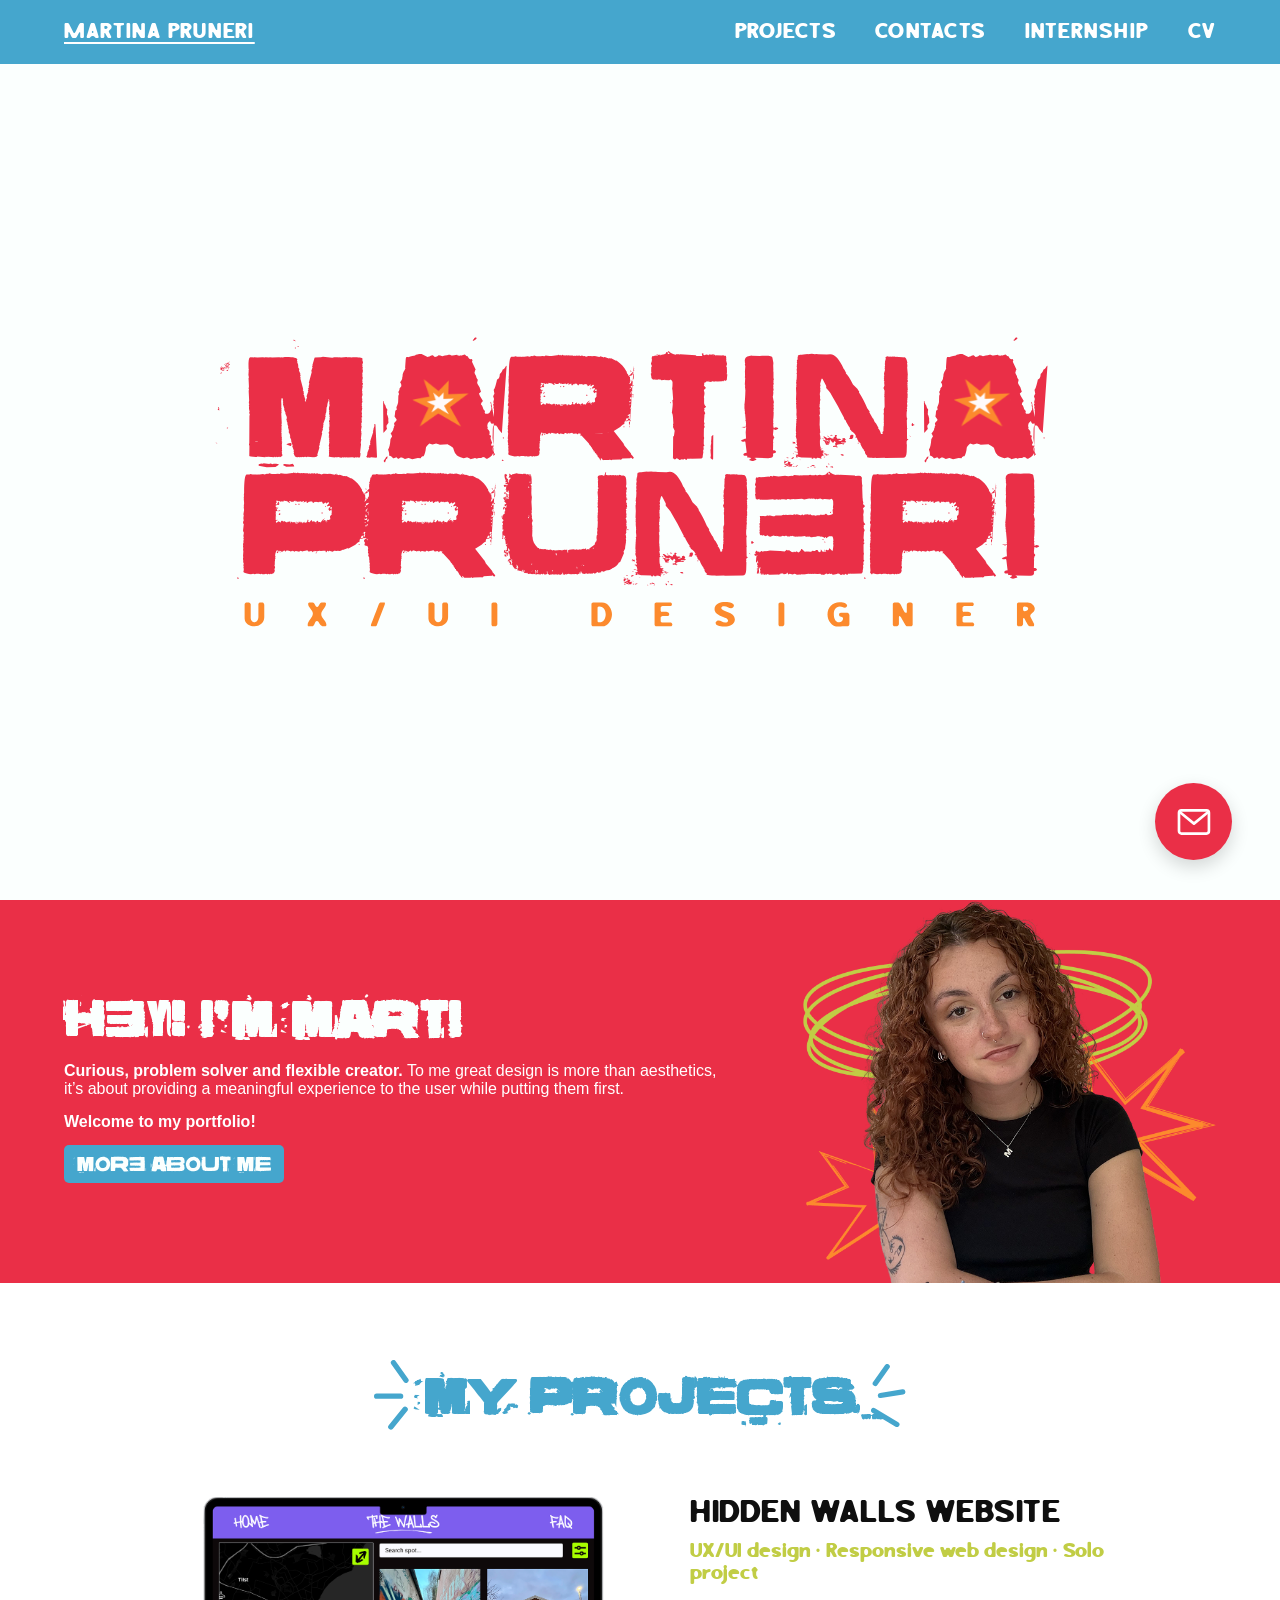
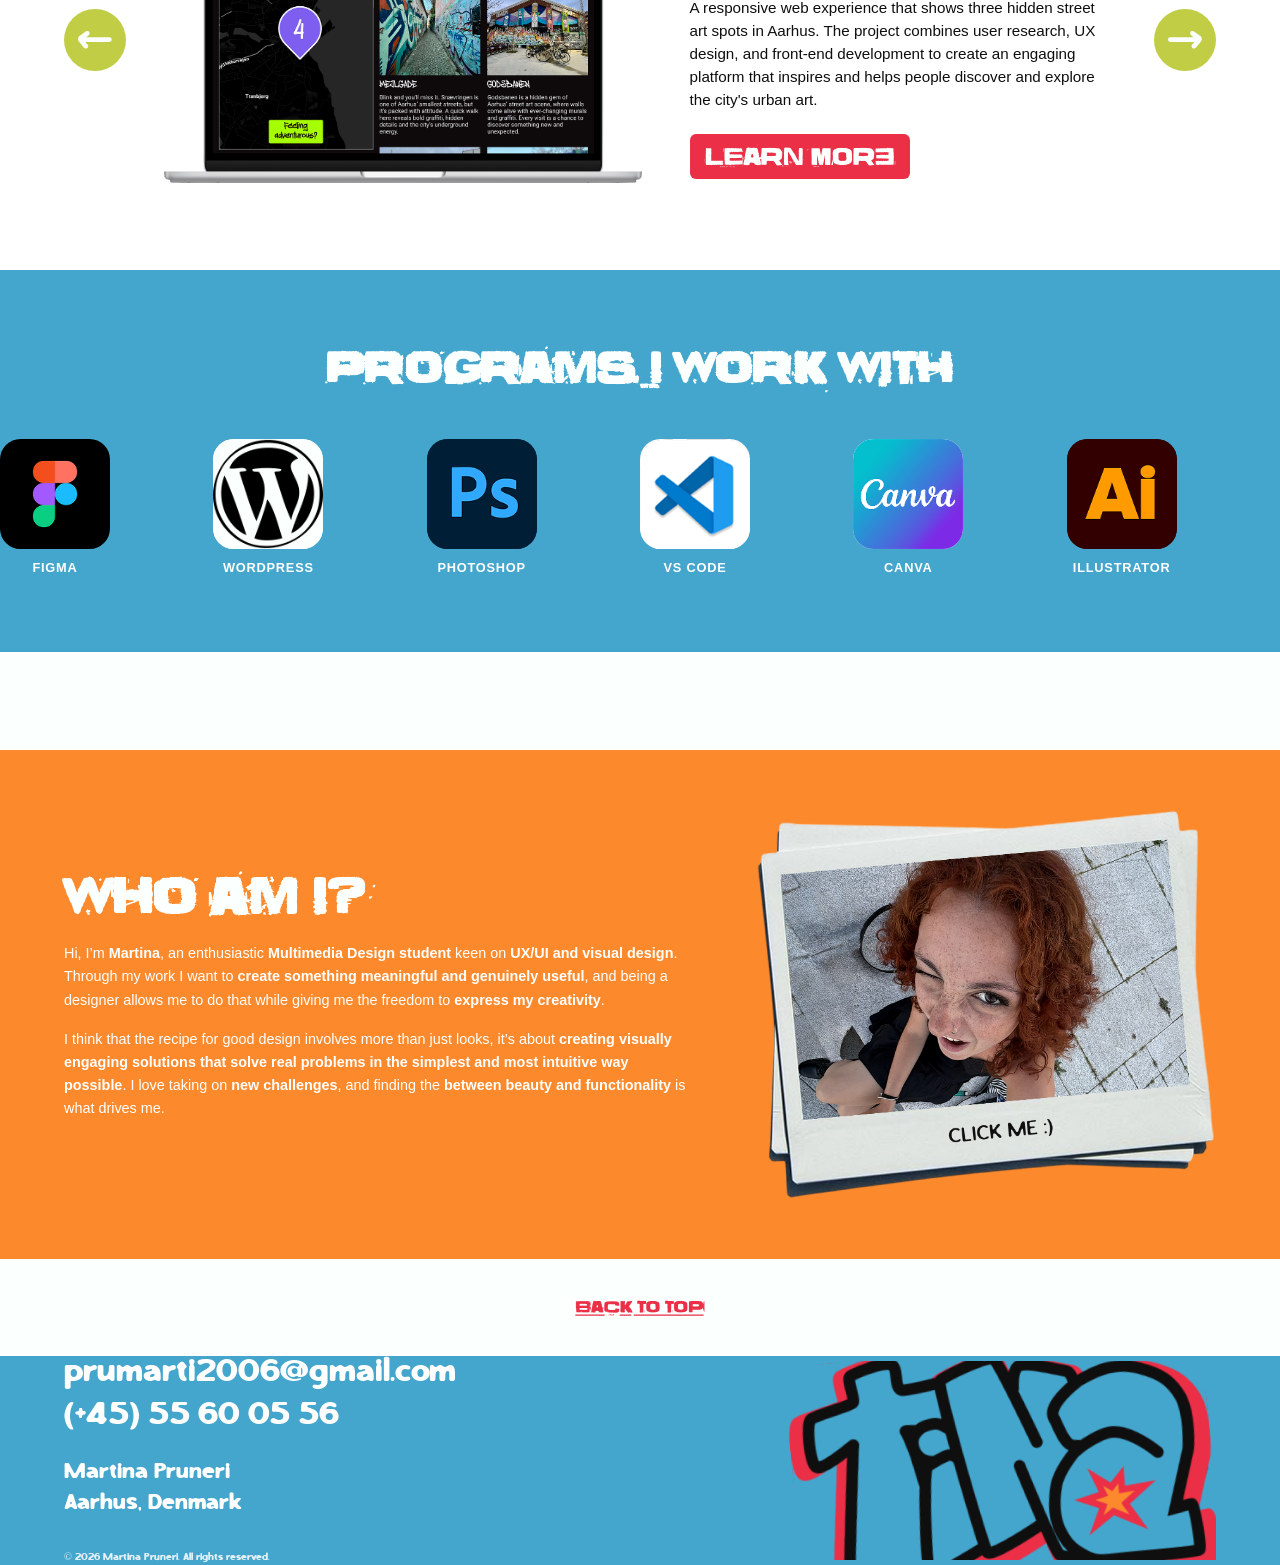
<file: index.html>
<!DOCTYPE html>
<html lang="en">
<head>
<meta charset="UTF-8">
<meta name="viewport" content="width=device-width, initial-scale=1.0">
<title>Martina Pruneri | UX/UI Designer</title>
<link rel="icon" type="image/svg+xml" href="assets/star.svg">
<link rel="stylesheet" href="homepage.css">
<link rel="stylesheet" href="loading.css">
<script src="loading.js"></script>
</head>
<body id="top">

<header class="site-header">
  <a class="brand active" href="#top">MARTINA PRUNERI</a>
  <button class="menu-toggle" type="button" aria-controls="main-navigation" aria-expanded="false" aria-label="Open navigation menu"><span></span><span></span><span></span></button>
  <nav class="main-nav" id="main-navigation" aria-label="Main navigation">
    
    <a href="projects.html">PROJECTS</a>
    <a href="contacts.html">CONTACTS</a>
    
    <a href="blog.html">INTERNSHIP</a>
    <a href="assets/martina_pruneri_cv.pdf" target="_blank" rel="noopener noreferrer">CV</a>
  </nav>
</header>

<section class="hero">
  <img class="hero__logo" src="assets/hero.svg" alt="Martina Pruneri — UX/UI Designer">
  <a class="case-email" href="mailto:prumarti2006@gmail.com" aria-label="Email me">
    <svg viewBox="0 0 24 24" fill="none" xmlns="http://www.w3.org/2000/svg">
      <path d="M3 6.5C3 5.67157 3.67157 5 4.5 5H19.5C20.3284 5 21 5.67157 21 6.5V17.5C21 18.3284 20.3284 19 19.5 19H4.5C3.67157 19 3 18.3284 3 17.5V6.5Z" stroke="white" stroke-width="1.6" stroke-linejoin="round"/>
      <path d="M4 6.5L12 13L20 6.5" stroke="white" stroke-width="1.6" stroke-linecap="round" stroke-linejoin="round"/>
    </svg>
  </a>
</section>

<section class="intro">
  <div class="intro__text">
    <h2 class="heading heading--white">hEY! I'M MArTI</h2>
    <p><strong class="intro__text_bold">Curious, problem solver and flexible creator.</strong> <span class="intro__text_regular">To me great design is more than aesthetics, it’s about providing a meaningful experience to the user while putting them first.</span></p>
    <p class="intro__text_bold">Welcome to my portfolio!</p>
    <a class="btn-img" href="#who-am-i">
      <img src="assets/morebtn.svg" alt="More about me">
    </a>
  </div>
  <img class="intro__img" src="assets/heyimg.png" alt="Portrait of Martina Pruneri">
</section>

<section class="projects" id="projects">
  <h2 class="heading heading--blue">
    <img class="spark" src="assets/projectsthingleft.svg" alt=""> My PrOjects <img class="spark" src="assets/projectsthingright.svg" alt="">
  </h2>

  <div class="carousel">
    <button class="carousel__arrow" id="prevProject" aria-label="Previous project">
      <img src="assets/arrowleft.svg" alt="">
    </button>

    <div class="carousel__slide">
      <div class="carousel__mockup">
        <div class="carousel__mockup-inner" id="projectMockup">
          <img src="assets/hiddenwallspc.png" alt="Hidden Walls website preview shown on a laptop screen">
        </div>
      </div>
      <div class="carousel__info">
        <h3 id="projectTitle">HIDDEN WALLS WEBSITE</h3>
        <p class="carousel__tags" id="projectTags">UX/UI design &middot; Responsive web design &middot; Solo project</p>
        <p class="carousel__desc" id="projectDesc">A responsive web experience that shows three hidden street art spots in Aarhus. The project combines user research, UX design, and front-end development to create an engaging platform that inspires and helps people discover and explore the city's urban art.</p>
        <a class="btn-img" id="projectLink" href="hiddenwalls.html">
          <img src="assets/learnbtn.svg" alt="Learn more">
        </a>
      </div>
    </div>

    <button class="carousel__arrow" id="nextProject" aria-label="Next project">
      <img src="assets/arrowright.svg" alt="">
    </button>
  </div>
</section>

<section class="programs">
  <h2 class="heading heading--white">Programs I Work With</h2>
  <div class="programs__marquee">
    <div class="programs__track">
  <ul class="programs__list">
    <li><div class="programs__icon programs__icon--figma"><img src="assets/figma.png" alt="Figma"></div><span>Figma</span></li>
    <li><div class="programs__icon programs__icon--wordpress"><img src="assets/wordpresslogo.svg" alt="WordPress"></div><span>WordPress</span></li>
    <li><div class="programs__icon programs__icon--photoshop"><img src="assets/photoshop.png" alt="Photoshop"></div><span>Photoshop</span></li>
    <li><div class="programs__icon programs__icon--vscode"><img src="assets/vscode.png" alt="VS Code"></div><span>VS Code</span></li>
    <li><div class="programs__icon programs__icon--canva"><img src="assets/canva.png" alt="Canva"></div><span>Canva</span></li>
    <li><div class="programs__icon programs__icon--illustrator"><img src="assets/illustrator.png" alt="Illustrator"></div><span>Illustrator</span></li>
    <li><div class="programs__icon programs__icon--capcut"><img src="assets/capcut.png" alt="CapCut"></div><span>CapCut</span></li>
  </ul>
  <ul class="programs__list programs__list--copy" aria-hidden="true">
    <li><div class="programs__icon programs__icon--figma"><img src="assets/figma.png" alt=""></div><span>Figma</span></li>
    <li><div class="programs__icon programs__icon--wordpress"><img src="assets/wordpresslogo.svg" alt=""></div><span>WordPress</span></li>
    <li><div class="programs__icon programs__icon--photoshop"><img src="assets/photoshop.png" alt=""></div><span>Photoshop</span></li>
    <li><div class="programs__icon programs__icon--vscode"><img src="assets/vscode.png" alt=""></div><span>VS Code</span></li>
    <li><div class="programs__icon programs__icon--canva"><img src="assets/canva.png" alt=""></div><span>Canva</span></li>
    <li><div class="programs__icon programs__icon--illustrator"><img src="assets/illustrator.png" alt=""></div><span>Illustrator</span></li>
    <li><div class="programs__icon programs__icon--capcut"><img src="assets/capcut.png" alt=""></div><span>CapCut</span></li>
  </ul>
    </div>
  </div>
</section>

<div class="section-spacer"></div>

<section class="who-am-i" id="who-am-i">
  <div class="who-am-i__text">
    <h2 class="heading heading--white" id="whoAmIHeading">Who am I?</h2>
    <p id="whoAmIPara1">Hi, I’m <strong>Martina</strong>, an enthusiastic <strong>Multimedia Design student</strong> keen on <strong>UX/UI and visual design</strong>. Through my work I want to <strong>create something meaningful and genuinely useful</strong>, and being a designer allows me to do that while giving me the freedom to <strong>express my creativity</strong>.</p>
    <p id="whoAmIPara2">I think that the recipe for good design involves more than just looks, it’s about <strong>creating visually engaging solutions that solve real problems in the simplest and most intuitive way possible</strong>. I love taking on <strong>new challenges</strong>, and finding the <strong> between beauty and functionality</strong> is what drives me.</p>
  </div>

  <button class="polaroid-stack" id="polaroidStack" aria-label="Click to see another photo of Martina">
    <img class="polaroid-stack__photo" id="polaroidImg" src="assets/polaroid1.png" alt="Personal photo of Martina">
  </button>
</section>

<a class="back-to-top" href="#top">
  <img class="backtotop" src="assets/backtotop.svg" alt="Back to top">
</a>

<footer class="site-footer">
  <div class="site-footer__contact">
    <a href="mailto:prumarti2006@gmail.com">prumarti2006@gmail.com</a>
    <a href="tel:+4555600556">(+45) 55 60 05 56</a>
    <p>Martina Pruneri<br>Aarhus, Denmark</p>
    <p class="site-footer__copy">&copy; 2026 Martina Pruneri. All rights reserved.</p>
  </div>
  <picture class="site-footer__picture">
    <source media="(max-width: 767px)" srcset="assets/footerlogomobile.svg">
    <img class="site-footer__logo" src="assets/footerlogo.svg" alt="">
  </picture>
</footer>

<script src="portfolio.js"></script>
<script src="header.js" defer></script>
</body>
</html>
</file>
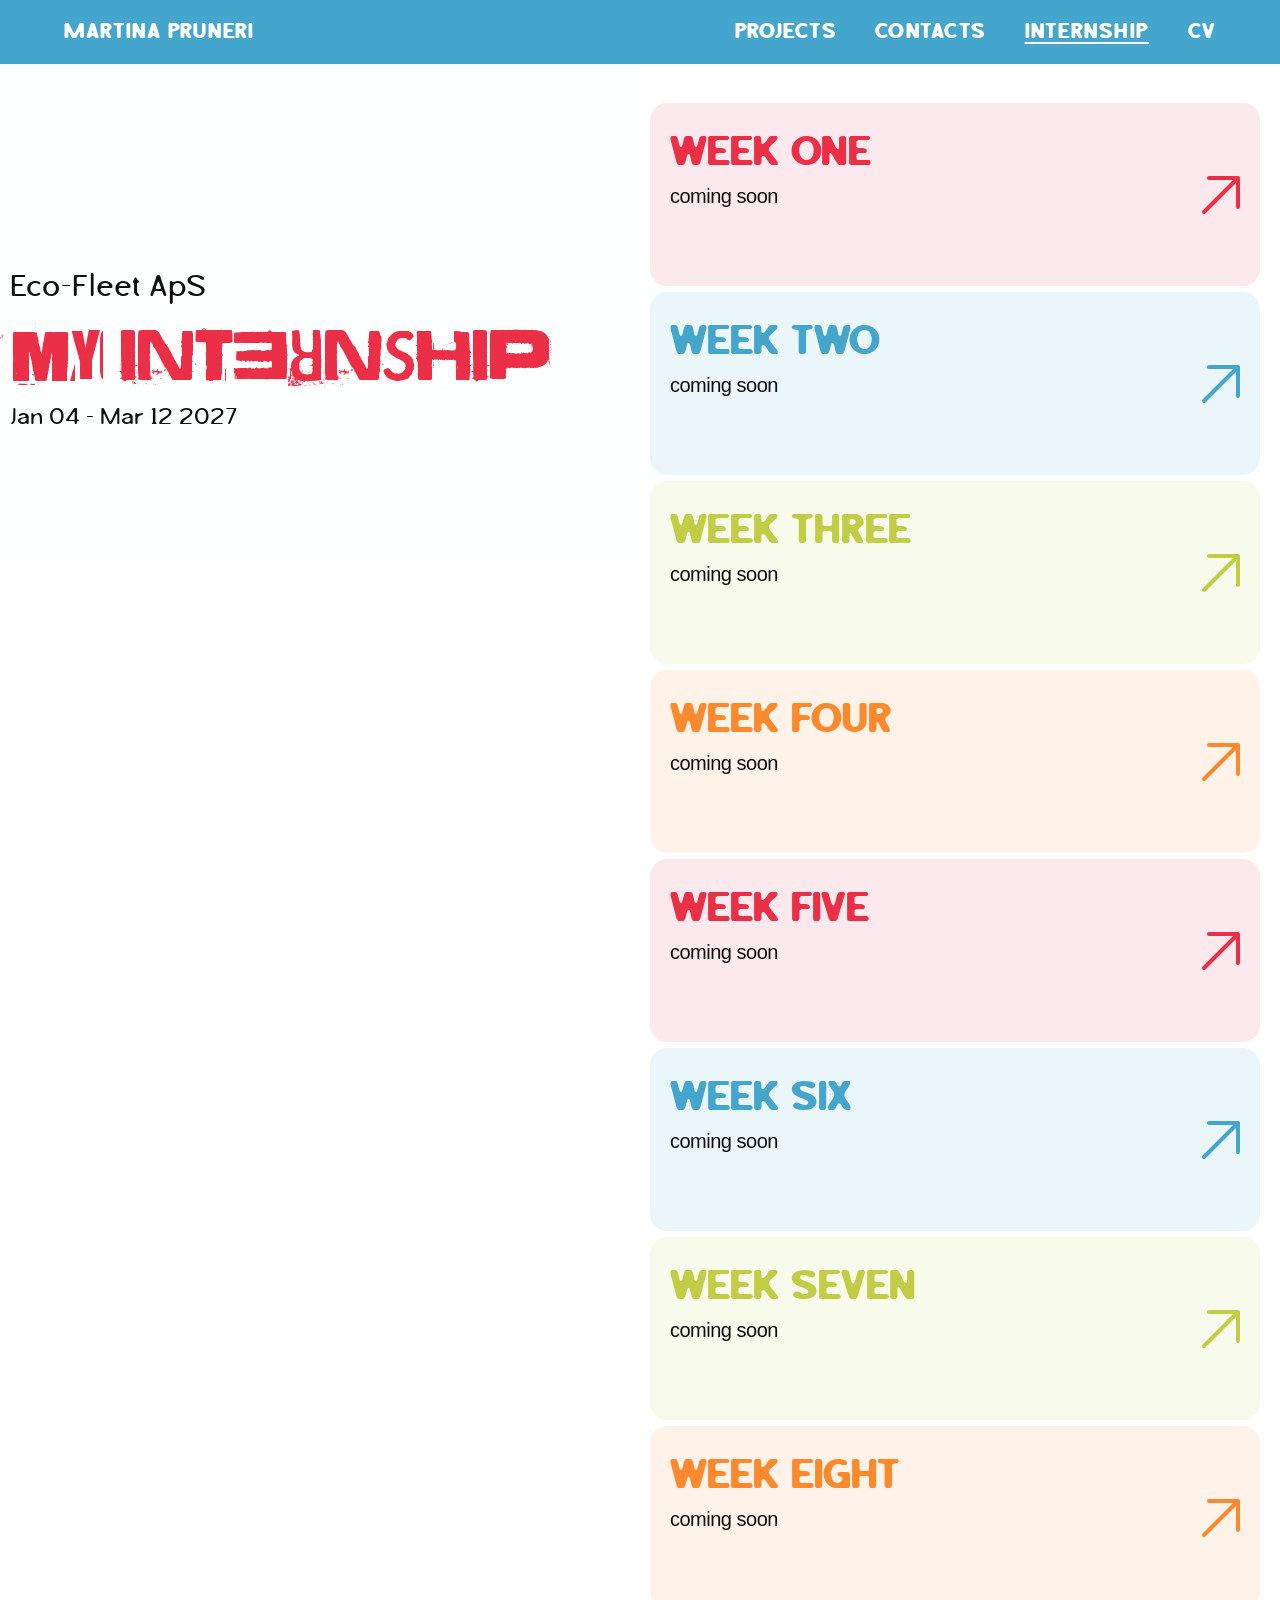
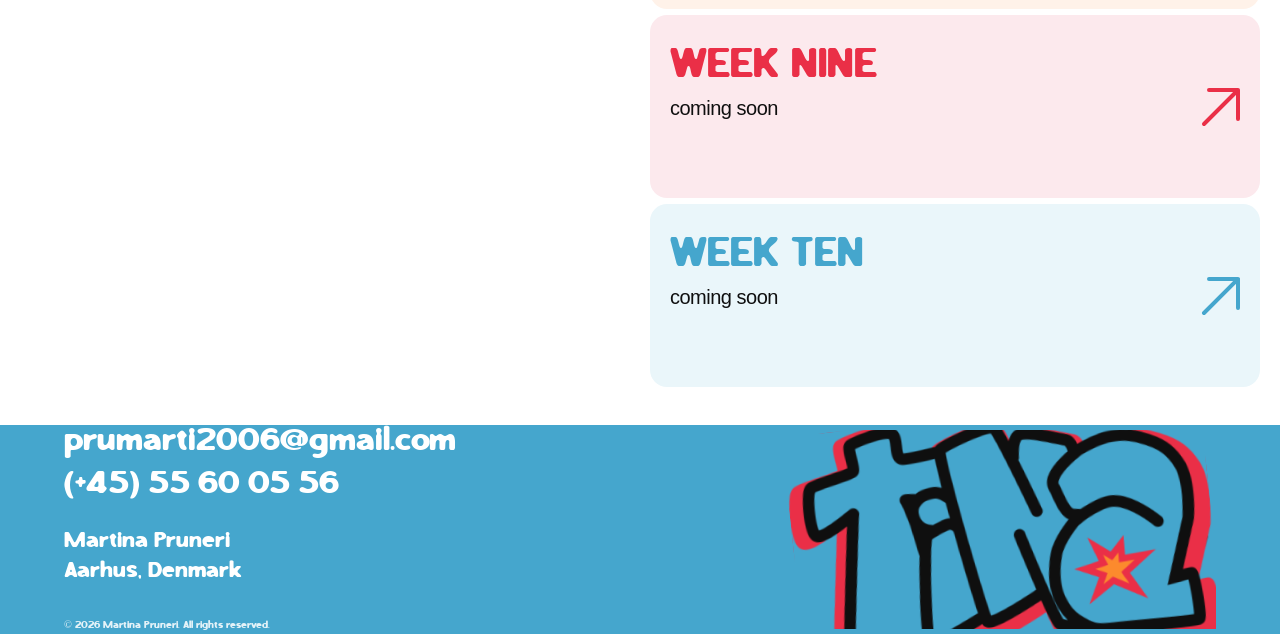
<file: blog.html>
<!DOCTYPE html>
<html lang="en">
<head>
<meta charset="UTF-8">
<meta name="viewport" content="width=device-width, initial-scale=1.0">
<meta name="description" content="Follow Martina Pruneri’s ten-week internship at Eco-Fleet ApS, January 4 to March 12, 2027.">
<title>Internship Blog | Martina Pruneri</title>
<link rel="icon" type="image/svg+xml" href="assets/star.svg">
<link rel="stylesheet" href="homepage.css">
<link rel="stylesheet" href="blog.css">
<link rel="stylesheet" href="loading.css">
<script src="loading.js"></script>
</head>
<body id="top">
<header class="site-header">
  <a class="brand" href="index.html">MARTINA PRUNERI</a>
  <button class="menu-toggle" type="button" aria-controls="main-navigation" aria-expanded="false" aria-label="Open navigation menu"><span></span><span></span><span></span></button>
  <nav class="main-nav" id="main-navigation" aria-label="Main navigation">
    
    <a href="projects.html">PROJECTS</a>
    <a href="contacts.html">CONTACTS</a>
    
    <a href="blog.html" class="active" aria-current="page">INTERNSHIP</a>
    <a href="assets/martina_pruneri_cv.pdf" target="_blank" rel="noopener noreferrer">CV</a>
  </nav>
</header>
<main class="blog-page">
  <section class="blog-intro" aria-labelledby="blog-title">
    <div class="blog-intro__text">
      <p class="blog-intro__company">Eco-Fleet ApS</p>
      <h1 id="blog-title">My Internship</h1>
      <p class="blog-intro__dates"><time datetime="2027-01-04">Jan 04</time> - <time datetime="2027-03-12">Mar 12 2027</time></p>
    </div>
  </section>
  <section class="blog-weeks" aria-label="Weekly internship updates">
    <article class="week-card" id="week-1">
      <p class="week-card__tags" hidden></p>
      <h2>Week one</h2>
      <p class="week-card__description">coming soon</p>
      <a class="week-card__link" href="week.html?week=1" aria-label="Read week 1"><svg class="week-card__arrow" viewBox="0 0 48 48" fill="none" aria-hidden="true"><path d="M7 41 41 7M12 7h29v29" stroke="currentColor" stroke-width="4" stroke-linecap="round" stroke-linejoin="round"/></svg></a>
    </article>
    <article class="week-card" id="week-2">
      <p class="week-card__tags" hidden></p>
      <h2>Week two</h2>
      <p class="week-card__description">coming soon</p>
      <a class="week-card__link" href="week.html?week=2" aria-label="Read week 2"><svg class="week-card__arrow" viewBox="0 0 48 48" fill="none" aria-hidden="true"><path d="M7 41 41 7M12 7h29v29" stroke="currentColor" stroke-width="4" stroke-linecap="round" stroke-linejoin="round"/></svg></a>
    </article>
    <article class="week-card" id="week-3">
      <p class="week-card__tags" hidden></p>
      <h2>Week three</h2>
      <p class="week-card__description">coming soon</p>
      <a class="week-card__link" href="week.html?week=3" aria-label="Read week 3"><svg class="week-card__arrow" viewBox="0 0 48 48" fill="none" aria-hidden="true"><path d="M7 41 41 7M12 7h29v29" stroke="currentColor" stroke-width="4" stroke-linecap="round" stroke-linejoin="round"/></svg></a>
    </article>
    <article class="week-card" id="week-4">
      <p class="week-card__tags" hidden></p>
      <h2>Week four</h2>
      <p class="week-card__description">coming soon</p>
      <a class="week-card__link" href="week.html?week=4" aria-label="Read week 4"><svg class="week-card__arrow" viewBox="0 0 48 48" fill="none" aria-hidden="true"><path d="M7 41 41 7M12 7h29v29" stroke="currentColor" stroke-width="4" stroke-linecap="round" stroke-linejoin="round"/></svg></a>
    </article>
    <article class="week-card" id="week-5">
      <p class="week-card__tags" hidden></p>
      <h2>Week five</h2>
      <p class="week-card__description">coming soon</p>
      <a class="week-card__link" href="week.html?week=5" aria-label="Read week 5"><svg class="week-card__arrow" viewBox="0 0 48 48" fill="none" aria-hidden="true"><path d="M7 41 41 7M12 7h29v29" stroke="currentColor" stroke-width="4" stroke-linecap="round" stroke-linejoin="round"/></svg></a>
    </article>
    <article class="week-card" id="week-6">
      <p class="week-card__tags" hidden></p>
      <h2>Week six</h2>
      <p class="week-card__description">coming soon</p>
      <a class="week-card__link" href="week.html?week=6" aria-label="Read week 6"><svg class="week-card__arrow" viewBox="0 0 48 48" fill="none" aria-hidden="true"><path d="M7 41 41 7M12 7h29v29" stroke="currentColor" stroke-width="4" stroke-linecap="round" stroke-linejoin="round"/></svg></a>
    </article>
    <article class="week-card" id="week-7">
      <p class="week-card__tags" hidden></p>
      <h2>Week seven</h2>
      <p class="week-card__description">coming soon</p>
      <a class="week-card__link" href="week.html?week=7" aria-label="Read week 7"><svg class="week-card__arrow" viewBox="0 0 48 48" fill="none" aria-hidden="true"><path d="M7 41 41 7M12 7h29v29" stroke="currentColor" stroke-width="4" stroke-linecap="round" stroke-linejoin="round"/></svg></a>
    </article>
    <article class="week-card" id="week-8">
      <p class="week-card__tags" hidden></p>
      <h2>Week eight</h2>
      <p class="week-card__description">coming soon</p>
      <a class="week-card__link" href="week.html?week=8" aria-label="Read week 8"><svg class="week-card__arrow" viewBox="0 0 48 48" fill="none" aria-hidden="true"><path d="M7 41 41 7M12 7h29v29" stroke="currentColor" stroke-width="4" stroke-linecap="round" stroke-linejoin="round"/></svg></a>
    </article>
    <article class="week-card" id="week-9">
      <p class="week-card__tags" hidden></p>
      <h2>Week nine</h2>
      <p class="week-card__description">coming soon</p>
      <a class="week-card__link" href="week.html?week=9" aria-label="Read week 9"><svg class="week-card__arrow" viewBox="0 0 48 48" fill="none" aria-hidden="true"><path d="M7 41 41 7M12 7h29v29" stroke="currentColor" stroke-width="4" stroke-linecap="round" stroke-linejoin="round"/></svg></a>
    </article>
    <article class="week-card" id="week-10">
      <p class="week-card__tags" hidden></p>
      <h2>Week ten</h2>
      <p class="week-card__description">coming soon</p>
      <a class="week-card__link" href="week.html?week=10" aria-label="Read week 10"><svg class="week-card__arrow" viewBox="0 0 48 48" fill="none" aria-hidden="true"><path d="M7 41 41 7M12 7h29v29" stroke="currentColor" stroke-width="4" stroke-linecap="round" stroke-linejoin="round"/></svg></a>
    </article>
  </section>
</main>
<footer class="site-footer">
  <div class="site-footer__contact">
    <a href="mailto:prumarti2006@gmail.com">prumarti2006@gmail.com</a>
    <a href="tel:+4555600556">(+45) 55 60 05 56</a>
    <p>Martina Pruneri<br>Aarhus, Denmark</p>
    <p class="site-footer__copy">&copy; 2026 Martina Pruneri. All rights reserved.</p>
  </div>
  <picture class="site-footer__picture">
    <source media="(max-width: 767px)" srcset="assets/footerlogomobile.svg">
    <img class="site-footer__logo" src="assets/footerlogo.svg" alt="">
  </picture>
</footer>
<script src="blog-config.js" defer></script>
<script src="blog.js" defer></script>
<script src="header.js" defer></script>
</body>
</html>
</file>
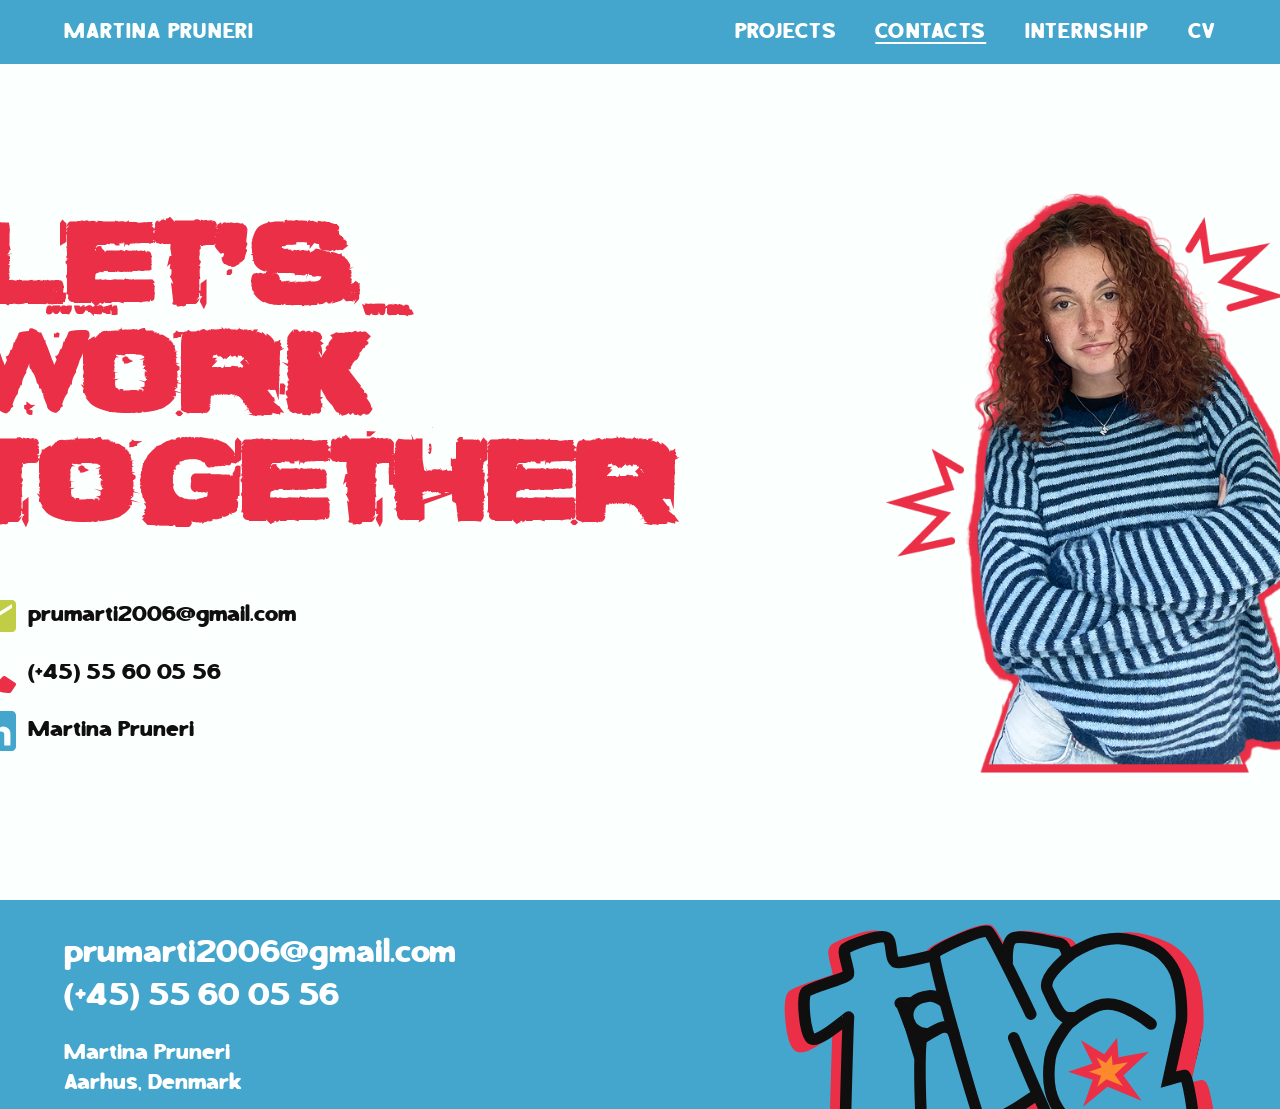
<file: contacts.html>
<!DOCTYPE html>
<html lang="en">
<head>
<meta charset="UTF-8">
<meta name="viewport" content="width=device-width, initial-scale=1.0">
<title>Contacts | Martina Pruneri</title>
<link rel="icon" type="image/svg+xml" href="assets/star.svg">
<link rel="stylesheet" href="homepage.css">
<link rel="stylesheet" href="contacts.css">
<link rel="stylesheet" href="loading.css">
<script src="loading.js"></script>
</head>
<body id="top">

<header class="site-header">
  <a class="brand" href="index.html">MARTINA PRUNERI</a>
  <button class="menu-toggle" type="button" aria-controls="main-navigation" aria-expanded="false" aria-label="Open navigation menu"><span></span><span></span><span></span></button>
  <nav class="main-nav" id="main-navigation" aria-label="Main navigation">
    
    <a href="projects.html">PROJECTS</a>
    <a href="contacts.html" class="active">CONTACTS</a>
    
    <a href="blog.html">INTERNSHIP</a>
    <a href="assets/martina_pruneri_cv.pdf" target="_blank" rel="noopener noreferrer">CV</a>
  </nav>
</header>

<section class="contacts-page">
  <div class="contacts-hero">
    <div class="contacts-hero__text">
      <h2 class="heading heading--red">Let's<br>Work<br>Together</h2>

      <ul class="contact-methods">
        <li>
          <span class="contact-icon">
            <img src="assets/email.svg" alt="">
          </span>
          <a href="mailto:prumarti2006@gmail.com">prumarti2006@gmail.com</a>
        </li>
        <li>
          <span class="contact-icon">
            <img src="assets/phone.svg" alt="">
          </span>
          <a href="tel:+4555600556">(+45) 55 60 05 56</a>
        </li>
        <li>
          <span class="contact-icon">
            <img src="assets/linkedin.svg" alt="">
          </span>
          <a href="https://www.linkedin.com/in/martina-pruneri-121290383" target="_blank" rel="noopener noreferrer">Martina Pruneri</a>
        </li>
      </ul>
    </div>

    <div class="contacts-hero__portrait">
      <img class="contacts-hero__img" src="assets/contactimg.png" alt="Portrait of Martina Pruneri">
    </div>
  </div>
</section>

<footer class="site-footer">
  <div class="site-footer__contact">
    <a href="mailto:prumarti2006@gmail.com">prumarti2006@gmail.com</a>
    <a href="tel:+4555600556">(+45) 55 60 05 56</a>
    <p>Martina Pruneri<br>Aarhus, Denmark</p>
    <p class="site-footer__copy">&copy; 2026 Martina Pruneri. All rights reserved.</p>
  </div>
  <picture class="site-footer__picture">
    <source media="(max-width: 767px)" srcset="assets/footerlogomobile.svg">
    <img class="site-footer__logo" src="assets/footerlogo.svg" alt="">
  </picture>
</footer>

<script src="header.js" defer></script>
</body>
</html>
</file>
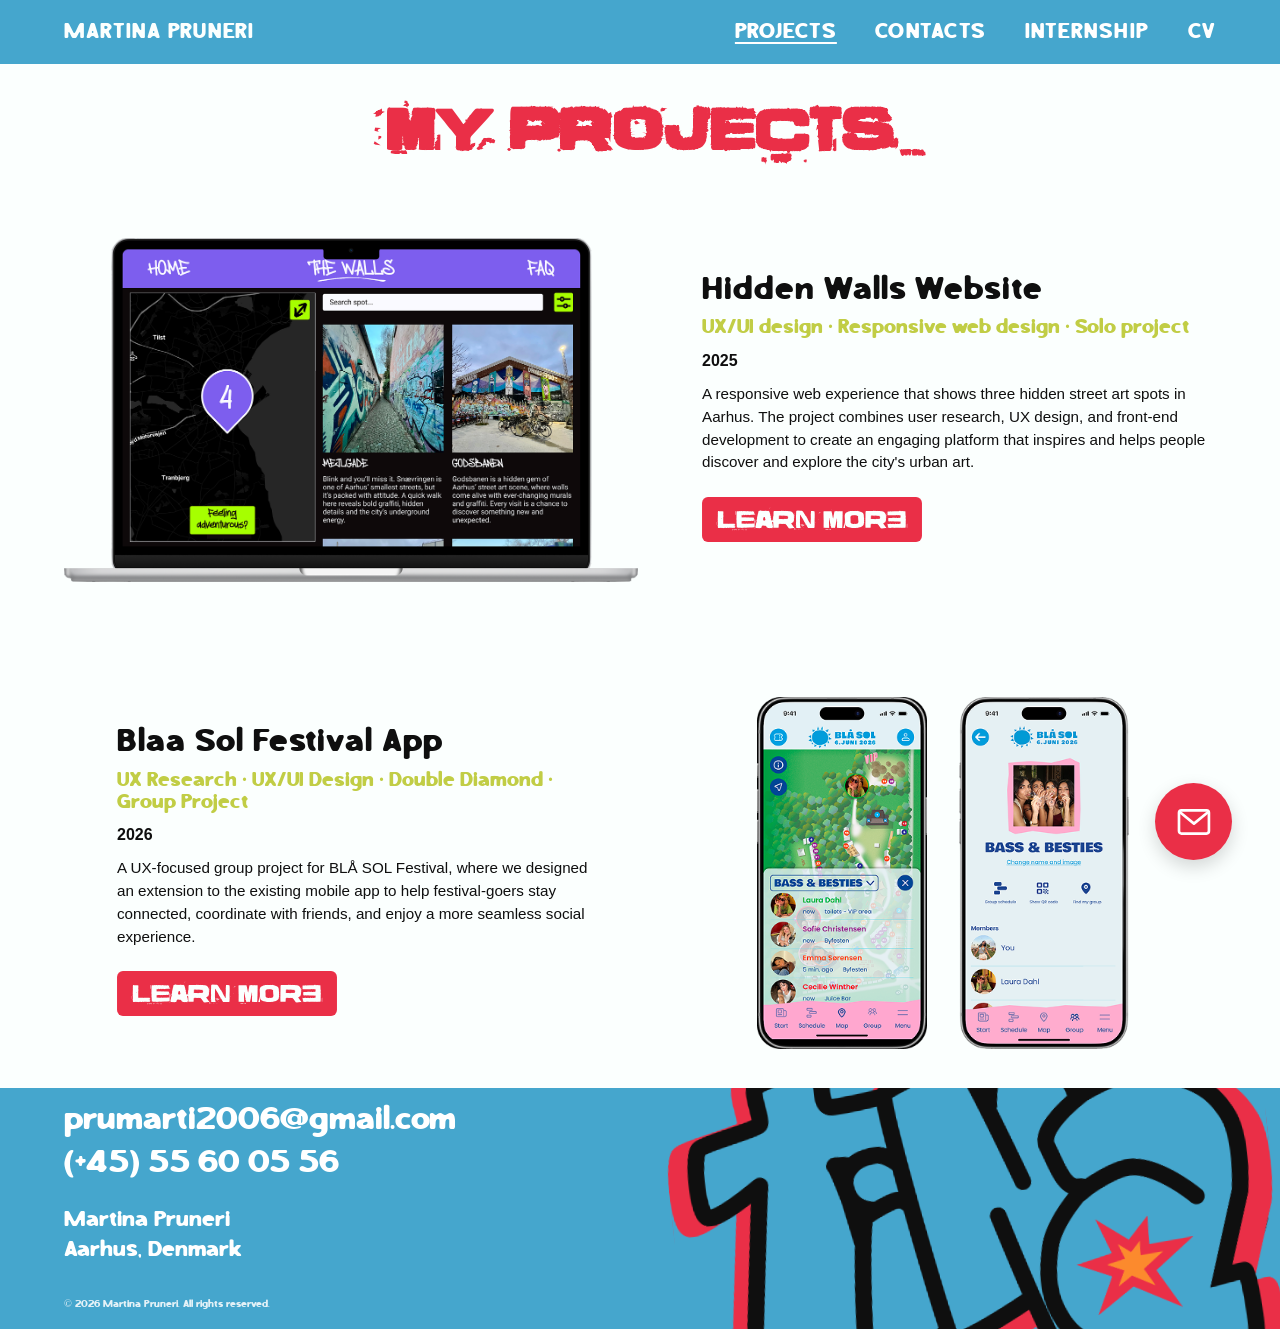
<file: projects.html>
<!DOCTYPE html>
<html lang="en">
<head>
<meta charset="UTF-8">
<meta name="viewport" content="width=device-width, initial-scale=1.0">
<title>Projects | Martina Pruneri</title>
<link rel="icon" type="image/svg+xml" href="assets/star.svg">
<link rel="stylesheet" href="homepage.css">
<link rel="stylesheet" href="projects.css">
<link rel="stylesheet" href="loading.css">
<script src="loading.js"></script>
</head>
<body id="top">

<header class="site-header">
  <a class="brand" href="index.html">MARTINA PRUNERI</a>
  <button class="menu-toggle" type="button" aria-controls="main-navigation" aria-expanded="false" aria-label="Open navigation menu"><span></span><span></span><span></span></button>
  <nav class="main-nav" id="main-navigation" aria-label="Main navigation">
    
    <a href="projects.html" class="active">PROJECTS</a>
    <a href="contacts.html">CONTACTS</a>
    
    <a href="blog.html">INTERNSHIP</a>
    <a href="assets/martina_pruneri_cv.pdf" target="_blank" rel="noopener noreferrer">CV</a>
  </nav>
</header>

<section class="projects-page">
  <h2 class="heading heading--red">My Projects</h2>

  <div class="project-row">
    <a class="carousel__mockup" href="hiddenwalls.html">
      <div class="carousel__mockup-inner">
        <img src="assets/hiddenwallspc.png" alt="Hidden Walls website preview shown on a laptop screen">
      </div>
    </a>
    <div class="carousel__info">
      <h3>Hidden Walls Website</h3>
      <p class="carousel__tags">UX/UI design &middot; Responsive web design &middot; Solo project</p>
      <p class="project-year">2025</p>
      <p class="carousel__desc">A responsive web experience that shows three hidden street art spots in Aarhus. The project combines user research, UX design, and front-end development to create an engaging platform that inspires and helps people discover and explore the city's urban art.</p>
      <a class="btn-img" href="hiddenwalls.html">
        <img src="assets/learnbtn.svg" alt="Learn more">
      </a>
    </div>
  </div>

  <div class="project-row">
    <div class="carousel__info blaasol-info">
      <h3>Blaa Sol Festival App</h3>
      <p class="carousel__tags">UX Research &middot; UX/UI Design &middot; Double Diamond &middot; Group Project</p>
      <p class="project-year">2026</p>
      <p class="carousel__desc">A UX-focused group project for BL&Aring; SOL Festival, where we designed an extension to the existing mobile app to help festival-goers stay connected, coordinate with friends, and enjoy a more seamless social experience.</p>
      <a class="btn-img" href="blaasol.html">
        <img src="assets/learnbtn.svg" alt="Learn more">
      </a>
    </div>
    <a class="carousel__mockup" href="blaasol.html">
      <div class="carousel__mockup-inner">
        <img src="assets/blaasolmap.png" alt="Bl&aring; Sol festival app map screen showing group member locations">
        <img src="assets/blaasolgroup.png" alt="Bl&aring; Sol festival app group screen for the Bass &amp; Besties group">
      </div>
    </a>
  </div>
</section>

<a class="case-email" href="mailto:prumarti2006@gmail.com" aria-label="Email me">
  <svg viewBox="0 0 24 24" fill="none" xmlns="http://www.w3.org/2000/svg">
    <path d="M3 6.5C3 5.67157 3.67157 5 4.5 5H19.5C20.3284 5 21 5.67157 21 6.5V17.5C21 18.3284 20.3284 19 19.5 19H4.5C3.67157 19 3 18.3284 3 17.5V6.5Z" stroke="white" stroke-width="1.6" stroke-linejoin="round"/>
    <path d="M4 6.5L12 13L20 6.5" stroke="white" stroke-width="1.6" stroke-linecap="round" stroke-linejoin="round"/>
  </svg>
</a>

<footer class="site-footer">
  <div class="site-footer__contact">
    <a href="mailto:prumarti2006@gmail.com">prumarti2006@gmail.com</a>
    <a href="tel:+4555600556">(+45) 55 60 05 56</a>
    <p>Martina Pruneri<br>Aarhus, Denmark</p>
    <p class="site-footer__copy">&copy; 2026 Martina Pruneri. All rights reserved.</p>
  </div>
  <picture class="site-footer__picture">
    <source media="(max-width: 767px)" srcset="assets/footerlogomobile.svg">
    <img class="site-footer__logo" src="assets/footerlogo.svg" alt="">
  </picture>
</footer>

<script src="header.js" defer></script>
</body>
</html>
</file>
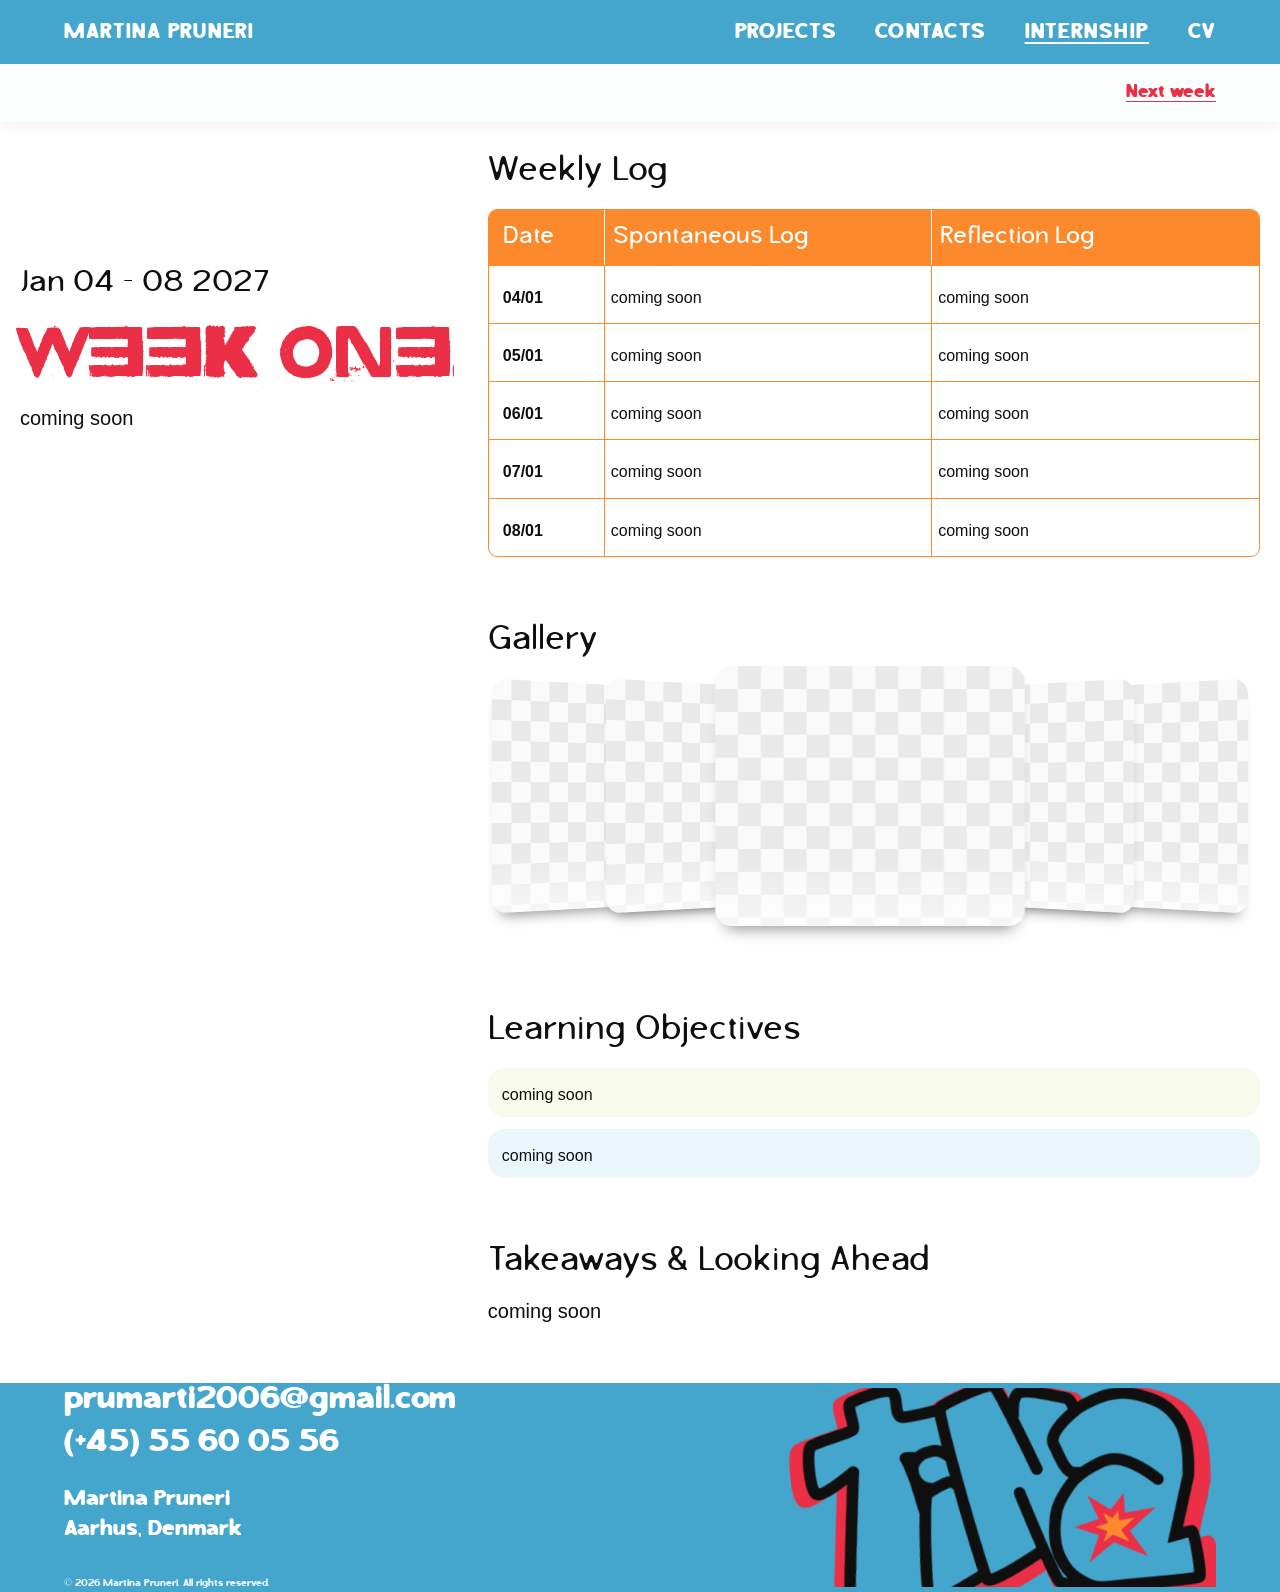
<file: week.html>
<!DOCTYPE html>
<html lang="en">
<head>
<meta charset="UTF-8">
<meta name="viewport" content="width=device-width, initial-scale=1.0">
<meta name="robots" content="noindex">
<meta name="description" content="Follow Martina Pruneri’s ten-week internship at Eco-Fleet ApS, January 4 to March 12, 2027.">
<title>Weekly Reflection | Martina Pruneri</title>
<link rel="icon" type="image/svg+xml" href="assets/star.svg">
<link rel="stylesheet" href="homepage.css">
<link rel="stylesheet" href="blog.css">
<link rel="stylesheet" href="week.css">
<link rel="stylesheet" href="loading.css">
<script src="loading.js"></script>
</head>
<body id="top">
<header class="site-header">
  <a class="brand" href="index.html">MARTINA PRUNERI</a>
  <button class="menu-toggle" type="button" aria-controls="main-navigation" aria-expanded="false" aria-label="Open navigation menu"><span></span><span></span><span></span></button>
  <nav class="main-nav" id="main-navigation" aria-label="Main navigation">
    
    <a href="projects.html">PROJECTS</a>
    <a href="contacts.html">CONTACTS</a>
    
    <a href="blog.html" class="active" aria-current="page">INTERNSHIP</a>
    <a href="assets/martina_pruneri_cv.pdf" target="_blank" rel="noopener noreferrer">CV</a>
  </nav>
</header>
<div id="week-preview"></div>
<footer class="site-footer">
  <div class="site-footer__contact">
    <a href="mailto:prumarti2006@gmail.com">prumarti2006@gmail.com</a>
    <a href="tel:+4555600556">(+45) 55 60 05 56</a>
    <p>Martina Pruneri<br>Aarhus, Denmark</p>
    <p class="site-footer__copy">&copy; 2026 Martina Pruneri. All rights reserved.</p>
  </div>
  <picture class="site-footer__picture">
    <source media="(max-width: 767px)" srcset="assets/footerlogomobile.svg">
    <img class="site-footer__logo" src="assets/footerlogo.svg" alt="">
  </picture>
</footer>
<script src="week-template.js" defer></script>
<script src="week-preview.js" defer></script>
<script src="week-gallery.js" defer></script>
<script src="week-navigation.js" defer></script>
<script src="header.js" defer></script>
</body>
</html>
</file>
<file: homepage.css>
/* ---------- fonts ---------- */

@font-face {
  font-family: 'Malevice Inkbleed';
  src: url("assets/malevice-inkbleed (1)/MaleviceInkbleed-Black.ttf") format('truetype');
  font-weight: 900;
  font-style: normal;
  font-display: swap;
}

@font-face {
  font-family: 'Vuosi Vuodelta';
  src: url("assets/Vuosi vuodelta 2.ttf") format('truetype');
  font-weight: 400;
  font-style: normal;
  font-display: swap;
}

/* ---------- reset & base ---------- */

:root {
  --red: #EA2F47;
  --blue: #45A6CD;
  --orange: #FC8A2D;
  --lime: #C1CD45;
  --pale-bg: #FBFFFE;
  --ink: #0F0F0F;

  --font-display: 'Malevice Inkbleed', 'Arial Black', sans-serif;
  --font-accent: 'Vuosi Vuodelta', cursive;
  --font-body: 'Helvetica Neue', -apple-system, BlinkMacSystemFont, 'Segoe UI', Roboto, Helvetica, Arial, sans-serif;

  --header-h: 64px;
  --site-gutter: clamp(1.5rem, 5vw, 4rem);
}

* {
  margin: 0;
  padding: 0;
  box-sizing: border-box;
}

html {
  scroll-behavior: smooth;
}

body {
  font-family: var(--font-body);
  color: var(--ink);
  background: #fff;
  overflow-x: hidden;
  cursor: url("assets/star-cursor.svg") 22 18, auto;
}

img {
  max-width: 100%;
  display: block;
}

a,
button {
  text-decoration: none;
  color: inherit;
  cursor: inherit;
}

ul {
  list-style: none;
}

.heading {
  font-family: var(--font-display);
  font-weight: 900;
  line-height: 1.05;
  letter-spacing: 0.02em;
}

.heading--white { color: var(--pale-bg); font-family: 'Vuosi Vuodelta'; }
.heading--blue { color: var(--blue); font-family: 'Vuosi Vuodelta'; }

.btn {
  display: inline-block;
  padding: 0.85em 1.8em;
  font-weight: 700;
  text-transform: uppercase;
  letter-spacing: 0.04em;
  border-radius: 6px;
  font-size: 0.95rem;
  transition: transform 0.15s ease, box-shadow 0.15s ease;
}

.btn:hover {
  transform: translateY(-2px);
  box-shadow: 0 6px 14px rgba(0, 0, 0, 0.18);
}

.btn--blue {
  background: var(--blue);
  color: var(--pale-bg);
  font-family: var(--font-display);
}

.btn--red {
  background: var(--red);
  color: #fff;
}

.btn-img {
  display: inline-block;
  transition: transform 0.15s ease, box-shadow 0.15s ease;
}

.btn-img img {
  width: 220px;
}

.btn-img:hover {
  transform: translateY(-2px);
}

/* ---------- header ---------- */

.site-header {
  position: sticky;
  top: 0;
  z-index: 100;
  display: flex;
  align-items: center;
  justify-content: space-between;
  flex-wrap: wrap;
  gap: 0.5rem 1rem;
  min-height: var(--header-h);
  padding: 1.1rem var(--site-gutter);
  background: var(--blue);
  font-family: 'Malevice Inkbleed';
}

.brand {
  color: var(--red);
  font-weight: 800;
  letter-spacing: 0.06em;
  font-size: 1.3rem;
  cursor: inherit;
}

.brand.active {
  color: #fff;
  text-decoration: underline;
  text-underline-offset: 0.2em;
}

.main-nav {
  display: flex;
  gap: clamp(1rem, 3vw, 2.5rem);
}

.main-nav a {
  color: #fff;
  font-weight: 700;
  font-size: 1.3rem;
  letter-spacing: 0.06em;
  cursor: inherit;
}

.main-nav a:hover {
  opacity: 0.8;
}

/* ---------- hero ---------- */

.hero {
  background: var(--pale-bg);
  padding: clamp(1rem, 3vw, 2rem) clamp(1.5rem, 5vw, 4rem);
  min-height: calc(100vh - var(--header-h));
  min-height: calc(100svh - var(--header-h));
  display: flex;
  align-items: center;
  justify-content: center;
}

.hero__logo {
  width: 100%;
  max-width: 900px;
}

/* ---------- floating email button (shared across pages) ---------- */

.case-email {
  position: fixed;
  right: clamp(1.25rem, 4vw, 3rem);
  bottom: clamp(1.25rem, 4vw, 2.5rem);
  z-index: 200;
  display: grid;
  place-items: center;
  width: clamp(60px, 6vw, 78px);
  aspect-ratio: 1;
  border-radius: 50%;
  background: var(--red);
  color: #fff;
  box-shadow: 0 7px 18px rgba(0, 0, 0, 0.16);
  transition: transform 0.2s ease;
}

.case-email:hover {
  transform: translateY(-4px) rotate(-3deg);
}

.case-email svg {
  width: 52%;
  height: 52%;
}

@media (max-width: 600px) {
  .case-email {
    width: 58px;
  }
}

/* ---------- intro (hey I'm marti) ---------- */

.intro {
  background: var(--red);
  display: flex;
  align-items: center;
  gap: clamp(2rem, 5vw, 4rem);
  padding: 0 clamp(1.5rem, 5vw, 4rem);
}

.intro__text {
  flex: 1 1 420px;
  min-width: 0;
  color: #fff;
}

.intro__text .heading {
  font-size: clamp(2rem, 4vw, 3rem);
  margin-bottom: 1rem;
}

.intro__text p {
  margin-bottom: 0.9rem;
  max-width: 90ch;
}

.intro__text_regular {
  font-weight: 400;
}

.intro__text_bold {
  font-weight: 600;
}

.intro__text .btn {
  margin-top: 0.8rem;
}

.intro__img {
  flex: 1 1 360px;
  width: 100%;
  max-width: 420px;
  margin-inline: auto;
}

/* ---------- projects ---------- */

.projects {
  background: #fff;
  padding: clamp(3rem, 6vw, 5rem) clamp(1.5rem, 5vw, 4rem);
  text-align: center;
}

.projects .heading {
  font-size: clamp(2rem, 4vw, 3rem);
  margin-bottom: clamp(2rem, 5vw, 3.5rem);
}

.spark {
  display: inline-block;
  width: clamp(1.5rem, 3vw, 2.2rem);
  vertical-align: middle;
}

.carousel {
  display: flex;
  align-items: center;
  justify-content: center;
  gap: clamp(1rem, 3vw, 2.5rem);
  max-width: 1320px;
  margin-inline: auto;
}

.carousel__mobile-track,
.carousel__dots,
.profile-dots {
  display: none;
}

.carousel__arrow {
  flex: 0 0 auto;
  width: 62px;
  height: 62px;
  border-radius: 50%;
  border: none;
  background: var(--lime);
  display: flex;
  align-items: center;
  justify-content: center;
  cursor: inherit;
  transition: transform 0.15s ease;
}

.carousel__arrow:hover {
  transform: scale(1.08);
}

.carousel__arrow img {
  width: 34px;
}

.carousel__slide {
  display: flex;
  align-items: center;
  gap: clamp(1.5rem, 4vw, 3rem);
  text-align: left;
  flex: 1 1 auto;
  min-width: 0;
}

.carousel__mockup {
  position: relative;
  flex: 1 1 560px;
  width: 100%;
  max-width: 640px;
  margin-inline: auto;
}

.carousel__mockup::before {
  content: '';
  display: block;
  padding-top: calc(470 / 730 * 100%);
}

.carousel__mockup-inner {
  position: absolute;
  inset: 0;
  display: flex;
  align-items: center;
  justify-content: center;
  gap: clamp(1rem, 3vw, 2rem);
}

.carousel__mockup-inner img {
  width: auto;
  height: auto;
  max-width: 100%;
  max-height: 100%;
}

.carousel__info {
  flex: 1 1 500px;
  min-width: 0;
}

.carousel__info h3 {
  font-family: 'Malevice Inkbleed';
  font-weight: 900;
  font-size: 32px;
  letter-spacing: 0.03em;
  margin-bottom: 0.4rem;
}

.carousel__tags {
  color: var(--lime);
  font-weight: 700;
  font-size: 0.85rem;
  margin-bottom: 0.8rem;
  font-family: 'Malevice Inkbleed';
  font-size: 20px;
}

.carousel__desc {
  font-size: 0.95rem;
  line-height: 1.5;
  margin-bottom: 1.4rem;
  max-width: 62ch;
}

/* ---------- programs ---------- */

.programs {
  background: var(--blue);
  padding: clamp(3rem, 6vw, 5rem) clamp(1.5rem, 5vw, 4rem);
  text-align: center;
}

.programs .heading {
  font-size: clamp(1.8rem, 3.5vw, 2.6rem);
  margin-bottom: clamp(2rem, 5vw, 3rem);
}

.programs__list {
  display: flex;
  flex-wrap: wrap;
  justify-content: center;
  gap: clamp(0.75rem, 1.5vw, 1.25rem);
}

.programs__list li {
  display: flex;
  flex-direction: column;
  align-items: center;
  gap: 0.7rem;
}

.programs__icon {
  width: 110px;
  height: 110px;
  /* Match the WordPress asset's 28px corners on its 151px square. */
  border-radius: 18.543%;
  overflow: hidden;
  background: #fff;
}

.programs__icon img {
  display: block;
  width: 100%;
  height: 100%;
  object-fit: cover;
}

.programs__icon--figma {
  background: #000;
}

.programs__icon--photoshop {
  background: #001e36;
}

.programs__icon--illustrator {
  background: #330000;
}

.programs__icon--canva img {
  transform: scale(1.06);
}

.programs__icon--vscode img,
.programs__icon--capcut img {
  transform: scale(1.04);
}

.programs__list span {
  color: #fff;
  font-weight: 700;
  font-size: 0.8rem;
  letter-spacing: 0.06em;
  text-transform: uppercase;
}

/* ---------- who am i ---------- */

.who-am-i {
  background: var(--orange);
  display: flex;
  align-items: center;
  gap: clamp(2rem, 5vw, 4rem);
  padding: clamp(2.25rem, 4.5vw, 3.75rem) clamp(1.5rem, 5vw, 4rem);
}

.who-am-i__text {
  flex: 1 1 560px;
  min-width: 0;
  color: #fff;
}

.who-am-i__text .heading {
  font-size: clamp(2rem, 4vw, 3rem);
  margin-bottom: 1.2rem;
}

.who-am-i__text p {
  font-size: 0.9rem;
  line-height: 1.6;
  margin-bottom: 1rem;
  max-width: 85ch;
}

.profile-mobile-track {
  display: none;
}

.polaroid-stack {
  flex: 0 0 auto;
  position: relative;
  width: min(460px, 85vw);
  border: none;
  background: none;
  padding: 0;
  cursor: inherit;
}

.polaroid-stack::before {
  content: '';
  position: absolute;
  inset: 10px -10px -10px 10px;
  border-radius: 4px;
  transform: rotate(-4deg);
  z-index: 0;
}

.polaroid-stack__photo {
  position: relative;
  z-index: 1;
  width: 100%;
  transition: transform 0.2s ease;
}

.polaroid-stack:hover .polaroid-stack__photo {
  transform: rotate(-1deg) scale(1.02);
}

/* ---------- section spacer ---------- */

.section-spacer {
  background: var(--pale-bg);
  height: 98px;
}

/* ---------- back to top ---------- */

.back-to-top {
  display: block;
  text-align: center;
  background: var(--pale-bg);
  padding: 2.5rem 1.5rem;
  cursor: inherit;
}

.back-to-top img {
  width: 130px;
  margin-inline: auto;
}

/* ---------- footer ---------- */

.site-footer {
  background: var(--blue);
  display: flex;
  align-items: center;
  justify-content: space-between;
  gap: 2rem;
  padding: 0 clamp(1.5rem, 5vw, 4rem);
  flex-wrap: wrap;
  font-family: 'Malevice Inkbleed';
}

.site-footer__contact {
  color: #fff;
}

.site-footer__contact a {
  display: block;
  font-weight: 700;
  font-size: clamp(1.4rem, 3vw, 2rem);
  margin-bottom: 0.5rem;
}

.site-footer__contact p {
  font-size: clamp(1.1rem, 2.2vw, 1.35rem);
  font-weight: 700;
  margin-top: 1.5rem;
  line-height: 1.4;
}

p.site-footer__copy {
  margin-top: 2rem;
  font-size: 0.65rem;
  font-weight: 400;
  opacity: 0.85;
}

.site-footer__logo {
  width: clamp(280px, 34vw, 560px);
}

.site-footer__picture {
  display: contents;
}

/* ---------- responsive ---------- */

@media (max-width: 780px) {
  .intro,
  .who-am-i {
    flex-direction: column;
    text-align: center;
  }

  .programs__list {
    justify-content: center;
  }

  .intro__text p,
  .who-am-i__text p {
    max-width: none;
    margin-inline: auto;
  }

  .carousel {
    flex-direction: column;
  }

  .carousel__slide {
    flex-direction: column;
    align-items: stretch;
    text-align: center;
  }

  .carousel__mockup {
    flex: 0 1 auto;
  }

  .carousel__desc {
    max-width: none;
    margin-inline: auto;
  }

  .carousel__arrow {
    order: 3;
  }

  .site-footer {
    flex-direction: column;
    align-items: center;
    text-align: center;
  }
}

@media (max-width: 767px) {
  .projects .heading .spark {
    display: none;
  }

  .site-footer {
    padding-inline: 0;
    gap: 0.5rem;
  }

  .site-footer__contact {
    padding-inline: clamp(1.5rem, 5vw, 4rem);
  }

  .site-footer > .site-footer__contact {
    margin-top: 1.5rem;
  }

  .site-footer__logo {
    width: 100%;
    height: auto;
  }

  .site-footer__picture {
    display: block;
    width: 100%;
    aspect-ratio: 1131 / 600;
    overflow: hidden;
  }

  .who-am-i:has(.profile-mobile-track) > .who-am-i__text,
  .who-am-i:has(.profile-mobile-track) > .polaroid-stack {
    display: none;
  }

  .profile-mobile-track {
    display: flex;
    width: 100%;
    overflow-x: auto;
    overflow-y: hidden;
    scroll-snap-type: x mandatory;
    scrollbar-width: none;
  }

  .profile-mobile-track::-webkit-scrollbar {
    display: none;
  }

  .profile-mobile-slide {
    display: flex;
    flex-direction: column;
    align-items: center;
    gap: 1rem;
    flex: 0 0 100%;
    min-width: 0;
    scroll-snap-align: start;
    scroll-snap-stop: always;
  }

  .profile-mobile-slide .polaroid-stack {
    max-width: 100%;
  }

  .profile-mobile-slide .polaroid-stack:hover .polaroid-stack__photo {
    transform: none;
  }

  .who-am-i {
    gap: 1rem;
  }

  .who-am-i__text {
    flex: 0 1 auto;
  }

  .who-am-i__text p:last-child {
    margin-bottom: 0;
  }

  .carousel:has(.carousel__mobile-track) > .carousel__arrow,
  .carousel:has(.carousel__mobile-track) > .carousel__slide {
    display: none;
  }

  .carousel__mobile-track {
    display: flex;
    width: 100%;
    overflow-x: auto;
    scroll-snap-type: x mandatory;
    scrollbar-width: none;
  }

  .carousel__mobile-track::-webkit-scrollbar {
    display: none;
  }

  .carousel__mobile-track > .carousel__slide {
    flex: 0 0 100%;
    scroll-snap-align: start;
    scroll-snap-stop: always;
  }

  .carousel__mobile-track .carousel__info {
    flex: 0 1 auto;
  }

  .carousel__dots,
  .profile-dots {
    display: flex;
    justify-content: center;
  }

  .carousel__dots button,
  .profile-dots button {
    display: grid;
    place-items: center;
    width: 44px;
    height: 44px;
    border: 0;
    background: transparent;
  }

  .carousel__dots button::before,
  .profile-dots button::before {
    content: '';
    width: 10px;
    height: 10px;
    border: 2px solid var(--blue);
    border-radius: 50%;
  }

  .carousel__dots button[aria-current="true"]::before,
  .profile-dots button[aria-current="true"]::before {
    background: var(--blue);
  }

  .profile-dots button::before {
    border-color: var(--pale-bg);
  }

  .profile-dots button[aria-current="true"]::before {
    background: var(--pale-bg);
  }

  .intro {
    gap: 1rem;
  }

  .intro__text .heading {
    margin-top: 1.5rem;
  }

  .intro__text {
    display: contents;
  }

  .intro__text p:last-of-type {
    margin-bottom: 0;
  }

  .intro__text .btn-img {
    order: 1;
    margin-bottom: 1.5rem;
  }

  .intro__text,
  .intro__img {
    flex: 0 1 auto;
  }

  .intro__img {
    height: auto;
    object-fit: contain;
  }
}

@media (min-width: 768px) and (max-width: 1180px) {
  .site-footer {
    position: relative;
    display: grid;
    grid-template-columns: minmax(0, 1fr) minmax(0, 1fr);
    align-items: center;
    text-align: left;
  }

  .site-footer__contact {
    margin-block: 1rem;
  }

  .site-footer__logo {
    position: absolute;
    grid-column: 2;
    grid-row: 1;
    inset: 0;
    width: 100%;
    height: 100%;
    object-fit: cover;
  }
}

/* Shared mobile navigation */
.menu-toggle { display: none; }
@media (max-width: 780px) {
  .site-header.menu-ready { flex-wrap: nowrap; }
  .site-header.menu-ready .brand { font-size: clamp(1rem, 4.3vw, 1.3rem); white-space: nowrap; }
  .site-header.menu-ready .menu-toggle { display: flex; flex: 0 0 44px; width: 44px; height: 44px; flex-direction: column; align-items: center; justify-content: center; gap: 5px; border: 0; background: transparent; color: white; cursor: pointer; }
  .menu-toggle span { width: 25px; height: 2px; background: currentColor; transition: transform .2s ease, opacity .2s ease; }
  .menu-toggle:focus-visible { outline: 2px solid white; outline-offset: 3px; }
  .site-header.menu-ready .main-nav { display: none; position: absolute; top: 100%; left: 0; right: 0; padding: 12px var(--site-gutter) 20px; background: var(--blue); flex-direction: column; align-items: stretch; gap: 0; box-shadow: 0 8px 12px #0002; }
  .site-header.menu-ready.menu-open .main-nav { display: flex; }
  .site-header.menu-ready .main-nav a { display: flex; align-items: center; min-height: 48px; padding-block: 10px; }
  .menu-open .menu-toggle span:nth-child(1) { transform: translateY(7px) rotate(45deg); }
  .menu-open .menu-toggle span:nth-child(2) { opacity: 0; }
  .menu-open .menu-toggle span:nth-child(3) { transform: translateY(-7px) rotate(-45deg); }
}
@media (prefers-reduced-motion: reduce) { .menu-toggle span { transition: none; } }

/* Continuous desktop program reel. Duplicate list completes a seamless loop. */
.programs__list--copy { display: none; }
@media (min-width: 781px) {
  .programs__marquee { --program-gap: max(80px, calc((100vw - 660px) / 6)); --program-cycle: calc(7 * (110px + var(--program-gap))); width: 100vw; margin-inline: calc(50% - 50vw); overflow: hidden; }
  .programs__track { display: flex; width: calc(2 * var(--program-cycle)); animation: programs-scroll 20s linear infinite; will-change: transform; }
  .programs__track .programs__list { display: flex; flex: 0 0 var(--program-cycle); width: var(--program-cycle); flex-wrap: nowrap; align-items: flex-start; justify-content: flex-start; gap: var(--program-gap); padding-right: var(--program-gap); }
  .programs__track .programs__list li { flex: 0 0 110px; width: 110px; }
  @keyframes programs-scroll { from { transform: translateX(0); } to { transform: translateX(calc(-1 * var(--program-cycle))); } }
}
@media (prefers-reduced-motion: reduce) {
  .programs__track { animation: none; width: auto; }
  .programs__track .programs__list { flex: 1 1 auto; width: auto; min-width: 0; padding-right: 0; flex-wrap: wrap; justify-content: center; }
  .programs__track .programs__list--copy { display: none; }
}
</file>
<file: loading.css>
@font-face {
  font-family: 'Loading Malevice';
  src: url('assets/malevice-inkbleed (1)/MaleviceInkbleed-Bold.ttf') format('truetype');
  font-weight: 700;
  font-display: swap;
}

.page-loader {
  display: none;
  position: fixed;
  inset: 0;
  z-index: 10000;
  place-items: center;
  background: #fff;
  color: #0f0f0f;
  opacity: 1;
  transition: opacity 300ms ease;
}

.is-loading,
.is-loading body {
  overflow: hidden;
}

.is-loading .page-loader {
  display: grid;
}

.page-loader__content {
  display: flex;
  flex-direction: column;
  align-items: center;
  gap: 38px;
}

.page-loader__star {
  display: block;
  width: clamp(150px, 14.3vw, 216px);
  height: auto;
  transform-origin: center;
}

.is-loading .page-loader__star {
  animation: loader-star-rotate 2s ease-in-out infinite;
}

@keyframes loader-star-rotate {
  to { transform: rotate(360deg); }
}

.page-loader__text {
  margin: 0;
  font: 700 20px/1.2 'Loading Malevice', 'Helvetica Neue', sans-serif;
}

.page-loader.is-leaving {
  opacity: 0;
  pointer-events: none;
}

@media (prefers-reduced-motion: reduce) {
  .page-loader { transition: none; }
  .is-loading .page-loader__star { animation: none; }
}
</file>
<file: blog.css>
@font-face {
  font-family: 'Malevice Inkbleed Medium';
  src: url("assets/malevice-inkbleed (1)/MaleviceInkbleed-Medium.ttf") format('truetype');
  font-weight: 400;
  font-style: normal;
  font-display: swap;
}

body {
  --font-display: 'Malevice Inkbleed Medium', sans-serif;
}

/* Shared header and footer inherit their layout and type from homepage.css. */
.brand { color: var(--pale-bg); }
.main-nav a.active {
  color: #fff;
  text-decoration: underline;
  text-underline-offset: 0.2em;
}

/* Internship journal */
a:focus-visible { outline: 3px solid var(--ink); outline-offset: 5px; }
.blog-page { display: grid; grid-template-columns: minmax(0, 1fr) minmax(0, 1fr); }
.blog-intro { background: linear-gradient(var(--pale-bg), #fff 650px); padding: 183px 10px 40px; min-width: 0; }
.blog-intro__text { position: sticky; top: 269px; font-family: var(--font-display); }
.blog-intro__company, .blog-intro__dates { font-size: clamp(24px, 2.4vw, 36px); line-height: 1.3; }
.blog-intro h1 { font-family: var(--font-accent); font-size: clamp(36px, 5.4vw, 82px); font-weight: 400; text-transform: uppercase; color: var(--red); line-height: 1.15; white-space: nowrap; margin: 8px 0; letter-spacing: -0.025em; }
.blog-weeks { padding: 39px 20px 38px 10px; display: grid; gap: 6px; }
.week-card { --week-color: var(--red); position: relative; background: #fce9ed; border-radius: 17px; padding: 22px 80px 24px 20px; min-height: 183px; }
.week-card:nth-child(4n + 2) { --week-color: var(--blue); background: #eaf6fa; }
.week-card:nth-child(4n + 3) { --week-color: var(--lime); background: #f8faec; }
.week-card:nth-child(4n + 4) { --week-color: var(--orange); background: #fff2e9; }
.week-card__tags { font-family: var(--font-display); font-size: 20px; line-height: 1.4; }
.week-card h2 { font-family: 'Malevice Inkbleed', sans-serif; color: var(--week-color); font-size: clamp(32px, 3.2vw, 48px); font-weight: 400; text-transform: uppercase; line-height: 1.2; margin: 5px 0; }
.week-card__description { font-size: 20px; font-weight: 500; line-height: 1.2; letter-spacing: -0.025em; }
.week-card__arrow { position: absolute; right: 15px; top: 50%; transform: translateY(-50%); width: 48px; height: 48px; color: var(--week-color); }
@media (max-width: 1100px) and (min-width: 781px) {
  .week-card { padding-right: 60px; }
  .week-card__description { font-size: 17px; }
  .blog-intro__dates { font-size: 26px; }
}
@media (max-width: 780px) {
  .blog-page { grid-template-columns: 1fr; }
  .blog-intro { padding: 54px 20px 40px; }
  .blog-intro__text { position: static; }
  .blog-intro h1 { font-size: clamp(32px, 8.9vw, 68px); }
  .blog-intro__company, .blog-intro__dates { font-size: clamp(22px, 4.4vw, 32px); }
  .blog-weeks { padding: 0 16px 32px; gap: 8px; }
  .week-card { min-height: 172px; padding: 20px 64px 22px 18px; }
  .week-card__tags { font-size: 17px; }
  .week-card h2 { font-size: clamp(30px, 6vw, 44px); }
  .week-card__description { font-size: 17px; line-height: 1.35; }
  .week-card__arrow { width: 36px; height: 36px; right: 14px; }
}

.blog-intro__dates { font-size: clamp(20px, 1.8vw, 28px); }

@media (max-width: 780px) {
  .blog-intro__dates { font-size: clamp(18px, 3.6vw, 24px); }
}

.week-card__link { position: absolute; inset: 0; border-radius: inherit; font-size: 0; }
.week-card:has(.week-card__link):hover { filter: brightness(0.98); }
.week-page { max-width: 1200px; margin: auto; padding: 48px 24px 80px; min-height: 65vh; }
.week-back { display: inline-block; font-family: var(--font-display); margin-bottom: 32px; color: var(--red); }
.week-page h1 { font-family: 'Malevice Inkbleed', sans-serif; font-size: clamp(36px, 5vw, 64px); color: var(--red); margin-bottom: 20px; }
.week-entry__date { margin-bottom: 16px; color: #555; }
.week-entry__summary { font-size: 22px; margin-bottom: 32px; }
.week-entry__logs { display: grid; grid-template-columns: 1fr 1fr; gap: 24px; }
.week-entry__logs section { border-radius: 17px; background: #eaf6fa; padding: 24px; }
.week-entry__logs section:first-child { grid-row: span 4; background: #fce9ed; }
.week-entry__logs h2 { font-family: var(--font-display); font-weight: 400; font-size: 26px; margin-bottom: 16px; }
.week-entry__logs p { white-space: pre-wrap; overflow-wrap: anywhere; font-size: 18px; line-height: 1.6; }
@media (max-width: 780px) {
  .week-entry__logs { grid-template-columns: 1fr; }
  .week-entry__logs section:first-child { grid-row: auto; }
}
</file>
<file: contacts.css>
/* ---------- nav active state ---------- */

.main-nav a.active {
  color: #fff;
  text-decoration: underline;
  text-underline-offset: 0.2em;
}

.brand {
  color: var(--pale-bg);
}

/* ---------- heading variant ---------- */

.heading--red {
  color: var(--red);
  font-family: 'Vuosi Vuodelta';
}

/* ---------- contacts page ---------- */

.contacts-page {
  background: var(--pale-bg);
  padding: clamp(1.5rem, 3vw, 2.5rem) clamp(1.5rem, 5vw, 4rem);
  min-height: calc(100vh - var(--header-h));
  min-height: calc(100svh - var(--header-h));
  display: flex;
  flex-direction: column;
  justify-content: center;
}

.contacts-hero {
  display: flex;
  align-items: stretch;
  justify-content: center;
  gap: clamp(4rem, 16vw, 16rem);
}

.contacts-hero__text {
  display: flex;
  flex-direction: column;
  justify-content: space-between;
}

.contacts-hero .heading {
  font-size: clamp(3.5rem, 8.5vw, 7rem);
  line-height: 1;
}

.contacts-hero__img {
  flex: 0 0 auto;
  width: min(34vw, 400px);
  max-width: 100%;
  height: auto;
  align-self: center;
  object-fit: contain;
}

.contact-methods {
  display: flex;
  flex-direction: column;
  align-items: flex-start;
  gap: 1.1rem;
  margin-top: clamp(2rem, 5vw, 3.5rem);
}

.contact-methods li {
  display: flex;
  align-items: center;
  gap: 0.75rem;
}

.contact-methods a {
  font-weight: 700;
  font-size: clamp(1.1rem, 2vw, 1.4rem);
  font-family: 'Malevice Inkbleed';
}

.contact-icon {
  flex: 0 0 auto;
  width: 40px;
  height: 40px;
}

.contact-icon img {
  width: 100%;
  height: 100%;
  object-fit: contain;
}

/* ---------- responsive ---------- */

@media (min-width: 781px) {
  .contacts-hero__portrait {
    position: relative;
    flex: 0 0 min(38vw, 420px);
    align-self: stretch;
  }

  .contacts-hero__img {
    position: absolute;
    inset: 0;
    width: 100%;
    height: 100%;
    transform: scale(1.08);
  }

  .contacts-hero .heading {
    text-box-trim: trim-start;
    text-box-edge: cap alphabetic;
  }

  .contact-methods {
    margin-bottom: 0;
  }
}

@media (min-width: 781px) and (max-width: 1180px) {
  .contacts-page {
    padding-inline: 2rem;
  }

  .contacts-hero {
    display: grid;
    grid-template-columns: minmax(0, 1fr) min(38vw, 420px);
    gap: clamp(2rem, 4vw, 3rem);
    max-width: 1000px;
    width: 100%;
    margin-inline: auto;
  }

  .contacts-hero__text {
    min-width: 0;
  }

  .contacts-hero .heading {
    font-size: clamp(3.5rem, 7vw, 5.5rem);
  }

  .contacts-hero__img {
    width: 100%;
  }

  .contact-methods a,
  .site-footer__contact a {
    min-width: 0;
    overflow-wrap: anywhere;
  }

  .site-footer__contact {
    min-width: 0;
  }
}

@media (max-width: 767px) {
  .contacts-page {
    min-height: calc(100vh - var(--header-h));
    min-height: calc(100svh - var(--header-h));
    padding-block: 1.5rem 3rem;
  }

  .contacts-hero__img {
    margin-inline: auto;
  }
}

@media (max-width: 780px) {
  .contacts-page {
    padding-top: 1.25rem;
    justify-content: flex-start;
  }

  html,
  body {
    overflow-x: clip;
  }

  .main-nav {
    flex-wrap: wrap;
  }

  .contacts-hero__text,
  .contact-methods li,
  .site-footer__contact {
    min-width: 0;
    max-width: 100%;
  }

  .contact-methods a,
  .site-footer__contact a {
    min-width: 0;
    overflow-wrap: anywhere;
  }

  .contacts-hero .heading {
    font-size: clamp(2.5rem, 10vw, 4rem);
  }

  .contacts-hero {
    flex-direction: column;
    text-align: center;
    gap: 2rem;
  }

  .contacts-hero__img {
    width: min(70vw, 324px);
    height: auto;
    margin-inline: auto;
  }

  .contact-methods {
    flex-direction: column;
    align-items: center;
  }
}
</file>
<file: projects.css>
/* ---------- nav active state ---------- */

.main-nav a.active {
  color: #fff;
  text-decoration: underline;
  text-underline-offset: 0.2em;
}

.brand {
  color: var(--pale-bg);
}

/* ---------- heading variant ---------- */

.heading--red {
  color: var(--red);
  font-family: 'Vuosi Vuodelta';
}

/* ---------- projects page ---------- */

body {
  min-height: 100vh;
  min-height: 100dvh;
  display: flex;
  flex-direction: column;
}

body > .site-header,
body > .site-footer {
  flex-shrink: 0;
}

.projects-page {
  flex: 1 0 auto;
  display: flex;
  flex-direction: column;
  justify-content: center;
  background: var(--pale-bg);
  padding: clamp(1.5rem, 3vw, 2.5rem) clamp(1.5rem, 5vw, 4rem);
}

.projects-page > .heading {
  text-align: center;
  font-size: clamp(2.2rem, 4.5vw, 3.5rem);
  margin-bottom: clamp(2.5rem, 5vw, 4rem);
}

.project-row {
  display: flex;
  width: 100%;
  align-items: center;
  gap: clamp(2rem, 5vw, 4rem);
  max-width: 1320px;
  margin: 0 auto;
  padding-bottom: clamp(4rem, 8vw, 7rem);
}

.project-row:last-of-type {
  padding-bottom: 0;
}

.project-row--reverse {
  flex-direction: row-reverse;
}

.blaasol-info {
  margin-left: 53px;
}

.project-row .carousel__info {
  text-align: left;
}

.project-year {
  font-weight: 700;
  margin-bottom: 0.8rem;
}

.project-status {
  color: var(--red);
}

.site-footer__contact {
  margin-block: 1rem;
}

/* ---------- responsive ---------- */

@media (max-width: 767px) {
  .project-row:not(:last-of-type) {
    padding-bottom: 4rem;
  }

  .project-row .carousel__info {
    flex: 0 1 auto;
  }

  .blaasol-info {
    margin-left: 0;
  }

  .blaasol-info + .carousel__mockup {
    order: -1;
  }
}

@media (min-width: 781px) {
  .site-footer {
    position: relative;
    display: grid;
    grid-template-columns: minmax(0, 1fr) minmax(0, 1fr);
    align-items: center;
  }

  .site-footer__logo {
    position: absolute;
    grid-column: 2;
    grid-row: 1;
    inset: 0;
    width: 100%;
    height: 100%;
    object-fit: cover;
  }
}

@media (max-width: 780px) {
  .project-row,
  .project-row--reverse {
    flex-direction: column;
    align-items: stretch;
    text-align: center;
  }

  .project-row .carousel__info {
    text-align: center;
  }

  .carousel__mockup {
    flex: 0 1 auto;
  }

  .carousel__desc {
    max-width: none;
    margin-inline: auto;
  }
}
</file>
<file: week.css>
/* Weekly journal: display type matches the portfolio; long entries stay in sans serif. */
.week-layout { display: grid; grid-template-columns: minmax(0, 36.5fr) minmax(0, 63.5fr); padding: 30px 20px 60px; gap: 24px; }
.week-intro { min-width: 0; padding-top: 112px; }
.week-intro__inner { position: sticky; top: 228px; max-width: 100%; overflow-wrap: anywhere; }
.week-intro__dates { font-family: var(--font-display); font-size: clamp(24px, 2.4vw, 36px); line-height: 1.3; }
.week-intro h1 { font-family: var(--font-accent); color: var(--red); font-size: clamp(40px, 5.5vw, 84px); font-weight: 400; text-transform: uppercase; line-height: 1.05; margin: 12px 0 16px; white-space: normal; overflow-wrap: anywhere; }
.week-intro__summary { font-size: 20px; line-height: 1.2; font-weight: 500; max-width: 530px; }
.week-content { min-width: 0; }
.week-content h2 { font-family: var(--font-display); font-size: clamp(30px, 2.65vw, 40px); line-height: 1.2; font-weight: 400; margin-bottom: 16px; }
.week-content > section + section { margin-top: 64px; }
.week-log__wrap { border: 1.5px solid var(--orange); border-radius: 9px; overflow: hidden; }
.week-log { width: 100%; border-collapse: collapse; table-layout: fixed; font-size: 16px; line-height: 1.2; }
.week-log caption { position: absolute; width: 1px; height: 1px; overflow: hidden; clip-path: inset(50%); }
.week-log col:first-child { width: 15%; }
.week-log col:not(:first-child) { width: 42.5%; }
.week-log thead { background: var(--orange); color: white; font-family: var(--font-display); font-size: 24px; }
.week-log th { font-weight: 400; text-align: left; padding: 13px 8px; }
.week-log th:first-child { padding-left: 14px; }
.week-log thead th + th { border-left: 1px solid white; }
.week-log tbody th, .week-log td { vertical-align: top; padding: 22px 6px 16px; border-top: 1px solid var(--orange); overflow-wrap: anywhere; }
.week-log tbody th { font-family: var(--font-body); font-weight: 700; padding-left: 14px; }
.week-log td { border-left: 1px solid var(--orange); white-space: pre-wrap; }
.week-gallery { position: relative; }
.week-content #gallery-heading { margin-bottom: 4px; }
.week-gallery__track { display: flex; align-items: center; overflow-x: auto; overscroll-behavior-inline: contain; scroll-snap-type: x mandatory; gap: 0; padding: 6px 4px 26px; scrollbar-width: thin; scrollbar-color: var(--blue) transparent; }
.week-gallery__card { position: relative; flex: 0 0 39%; min-width: 0; margin-right: -24%; height: 250px; border-radius: 16px; overflow: hidden; scroll-snap-align: center; box-shadow: 0 12px 15px -10px #0007; background: #f1f1f1; transition: transform .2s ease; }
.week-gallery__card { z-index: 1; }
.week-gallery__card:last-child { margin-right: 0; }
.week-gallery__card:nth-child(1), .week-gallery__card:nth-child(2) { transform: perspective(700px) rotateY(18deg) scale(.94); transform-origin: left center; }
.week-gallery__card:nth-child(4), .week-gallery__card:nth-child(5) { transform: perspective(700px) rotateY(-18deg) scale(.94); transform-origin: right center; }
.week-gallery__card:nth-child(2), .week-gallery__card:nth-child(4) { z-index: 2; }
.week-gallery__card:nth-child(3) { z-index: 3; transform: scale(1.04); }
.week-gallery__card:hover, .week-gallery__card:focus-visible { z-index: 4; transform: scale(1.04); outline-offset: 4px; }
.week-gallery__card img { width: 100%; height: 100%; object-fit: cover; }
.week-gallery__card figcaption { position: absolute; inset: auto 0 0; padding: 40px 14px 18px; color: white; background: linear-gradient(transparent, #000b); }
.week-gallery__card h3 { font-family: var(--font-display); font-weight: 400; font-size: 24px; }
.week-gallery__card p { font-size: 14px; margin-top: 6px; }
.week-gallery__card--placeholder { background-color: #fafafa; background-image: conic-gradient(#e9e9e9 25%, transparent 0 50%, #e9e9e9 0 75%, transparent 0); background-size: 44px 44px; }
.week-gallery__card--placeholder figcaption { color: var(--ink); background: linear-gradient(transparent,#fff9); }
.week-objectives { display: grid; gap: 12px; }
.week-objective { padding: 12px 14px; background: #f8faec; border-radius: 17px; }
.week-objective:nth-child(even) { background: #eaf6fa; }
.week-objective h3 { font-size: 24px; line-height: 1.2; margin-bottom: 5px; }
.week-objective p { font-size: 16px; line-height: 1.25; white-space: pre-wrap; }
.week-objective__improve { margin-top: 24px; }
.week-takeaways { font-size: 20px; line-height: 1.2; white-space: pre-wrap; overflow-wrap: anywhere; }
.week-empty { font-size: 18px; line-height: 1.5; }
@media (max-width: 1100px) and (min-width: 781px) {
  .week-layout { grid-template-columns: minmax(0, 34fr) minmax(0, 66fr); gap: 20px; }
  .week-intro h1 { font-size: 5vw; }
  .week-intro__summary { font-size: 18px; }
  .week-log thead { font-size: 20px; }
  .week-log { font-size: 15px; }
}
@media (max-width: 780px) {
  .week-layout { grid-template-columns: 1fr; padding: 32px 16px 48px; gap: 40px; }
  .week-intro { padding: 0; }
  .week-intro__inner { position: static; }
  .week-intro h1 { font-size: clamp(42px, 11vw, 72px); }
  .week-intro__dates { font-size: 26px; }
  .week-intro__summary { font-size: 18px; max-width: none; line-height: 1.4; }
  .week-content > section + section { margin-top: 44px; }
  .week-log__wrap { overflow-x: auto; }
  .week-log { min-width: 600px; }
  .week-log thead { font-size: 21px; }
  .week-gallery__track { gap: 16px; }
  .week-gallery__card, .week-gallery__card:nth-child(n) { flex: 0 0 78%; margin: 0; height: 260px; transform: none; }
  .week-takeaways { font-size: 18px; line-height: 1.45; }
  .week-objective h3 { font-size: 21px; }
}
@media (prefers-reduced-motion: reduce) {
  .week-gallery__card { transition: none; }
}

/* Match the project-page image viewer. */
.week-gallery__open { position: absolute; inset: 0; z-index: 1; width: 100%; height: 100%; border: 0; border-radius: inherit; background: transparent; cursor: zoom-in; }
.week-gallery__card:focus-within { z-index: 4; transform: scale(1.04); }
.week-gallery__open:focus-visible { outline: 3px solid var(--blue); outline-offset: -4px; }
.week-lightbox { position: fixed; inset: 0; width: 100%; max-width: none; height: 100%; max-height: none; margin: 0; padding: 2rem; border: 0; background: rgba(0, 0, 0, .92); overflow: hidden; }
.week-lightbox[open] { display: flex; align-items: center; justify-content: center; }
.week-lightbox::backdrop { background: transparent; }
.week-lightbox__image { max-width: 90vw; max-height: 90vh; object-fit: contain; cursor: zoom-in; transform-origin: center; transition: transform .2s ease; }
.week-lightbox__image.is-zoomed { cursor: zoom-out; }
.week-lightbox__close { position: fixed; top: 1.5rem; right: 2rem; z-index: 1; border: 0; background: transparent; color: white; font-size: 3rem; line-height: 1; cursor: pointer; }
.week-lightbox__close:focus-visible { outline: 2px solid white; outline-offset: 5px; }
@media (prefers-reduced-motion: reduce) { .week-lightbox__image { transition: none; } }

/* Give the emphasized position to the hovered or focused gallery image. */
.week-gallery__track:has(.week-gallery__card:not(:nth-child(3)):hover) .week-gallery__card:nth-child(3),
.week-gallery__track:has(.week-gallery__card:not(:nth-child(3)):focus-within) .week-gallery__card:nth-child(3) {
  transform: scale(.94);
}

/* Section navigation follows the project-page navigation. */
.week-topbar { position: sticky; top: var(--week-header-height, var(--header-h)); z-index: 95; display: flex; align-items: center; justify-content: space-between; gap: 24px; padding: 1.15rem var(--site-gutter); background: var(--pale-bg); box-shadow: 0 4px 12px #0000000f; }
.week-breadcrumb { display: flex; align-items: center; gap: .45rem; font-family: 'Malevice Inkbleed', sans-serif; font-size: clamp(.9rem, 1.4vw, 1.1rem); font-weight: 700; white-space: nowrap; }
.week-breadcrumb a, .week-breadcrumb > span[aria-hidden] { color: var(--blue); }
.week-breadcrumb [aria-current] { color: var(--red); }
.week-sectionnav { display: flex; align-items: center; justify-content: flex-end; flex-wrap: wrap; gap: 12px clamp(16px, 2vw, 32px); }
.week-sectionnav a { color: var(--blue); font-family: 'Malevice Inkbleed', sans-serif; font-size: clamp(1.2rem, 2.4vw, 1.8rem); font-weight: 900; text-transform: uppercase; line-height: 1; transition: color .2s ease, transform .2s ease; }
.week-sectionnav a:hover { transform: translateY(-2px); }
.week-sectionnav a.is-active { color: var(--red); }
.week-content > section { scroll-margin-top: calc(var(--week-header-height, 64px) + var(--week-topbar-height, 86px) + 20px); }
@media (max-width: 1100px) {
  .week-topbar { flex-wrap: wrap; gap: 14px; }
  .week-sectionnav { justify-content: flex-start; }
}
@media (max-width: 780px) {
  .week-topbar { padding: 14px var(--site-gutter); }
  .week-sectionnav { gap: 10px 16px; }
  .week-sectionnav a { font-size: 15px; }
}
@media (prefers-reduced-motion: reduce) { .week-sectionnav a { transition: none; } }

.week-pagination { display: flex; align-items: center; justify-content: space-between; gap: 24px; width: 100%; }
.week-pagination a { color: var(--red); font-family: 'Malevice Inkbleed', sans-serif; font-size: clamp(16px, 1.4vw, 20px); font-weight: 900; line-height: 1.2; text-decoration: underline; text-underline-offset: .2em; }
.week-pagination a:hover { text-decoration: underline; text-underline-offset: .2em; }
</file>
